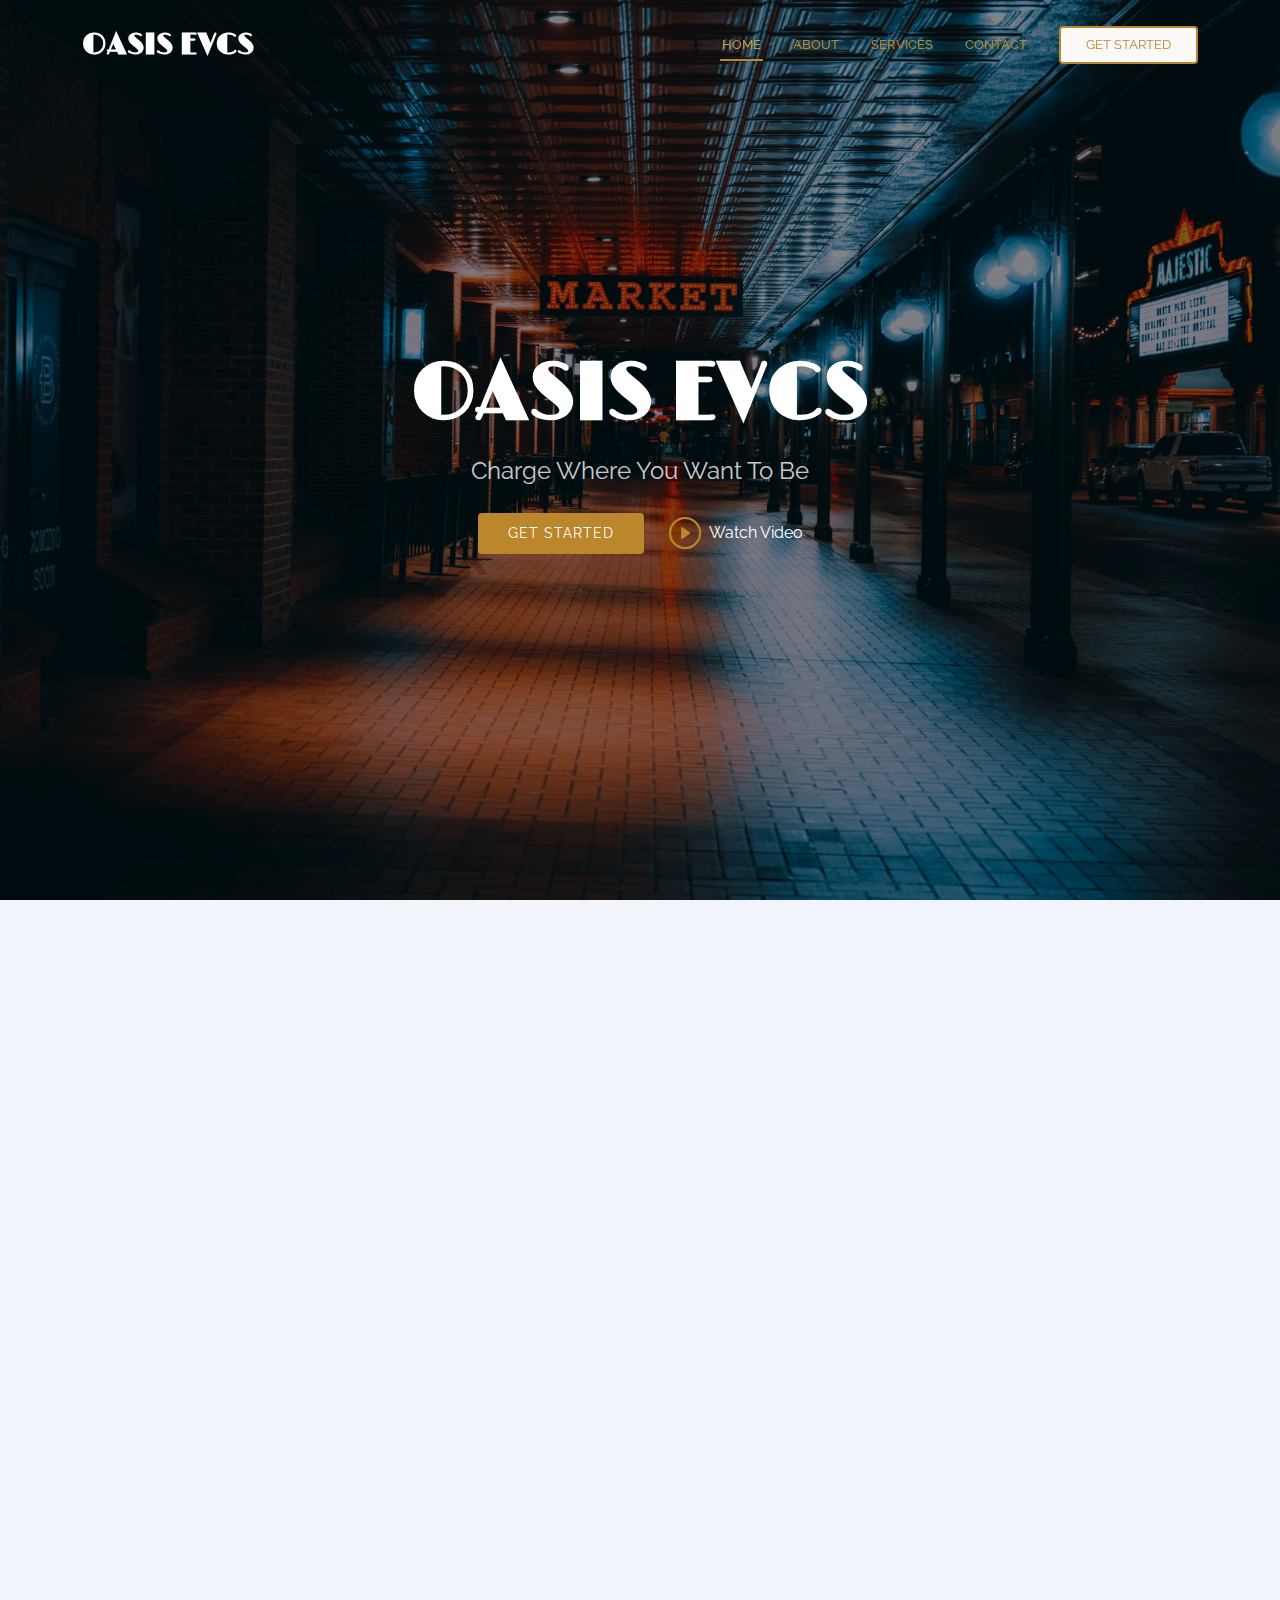
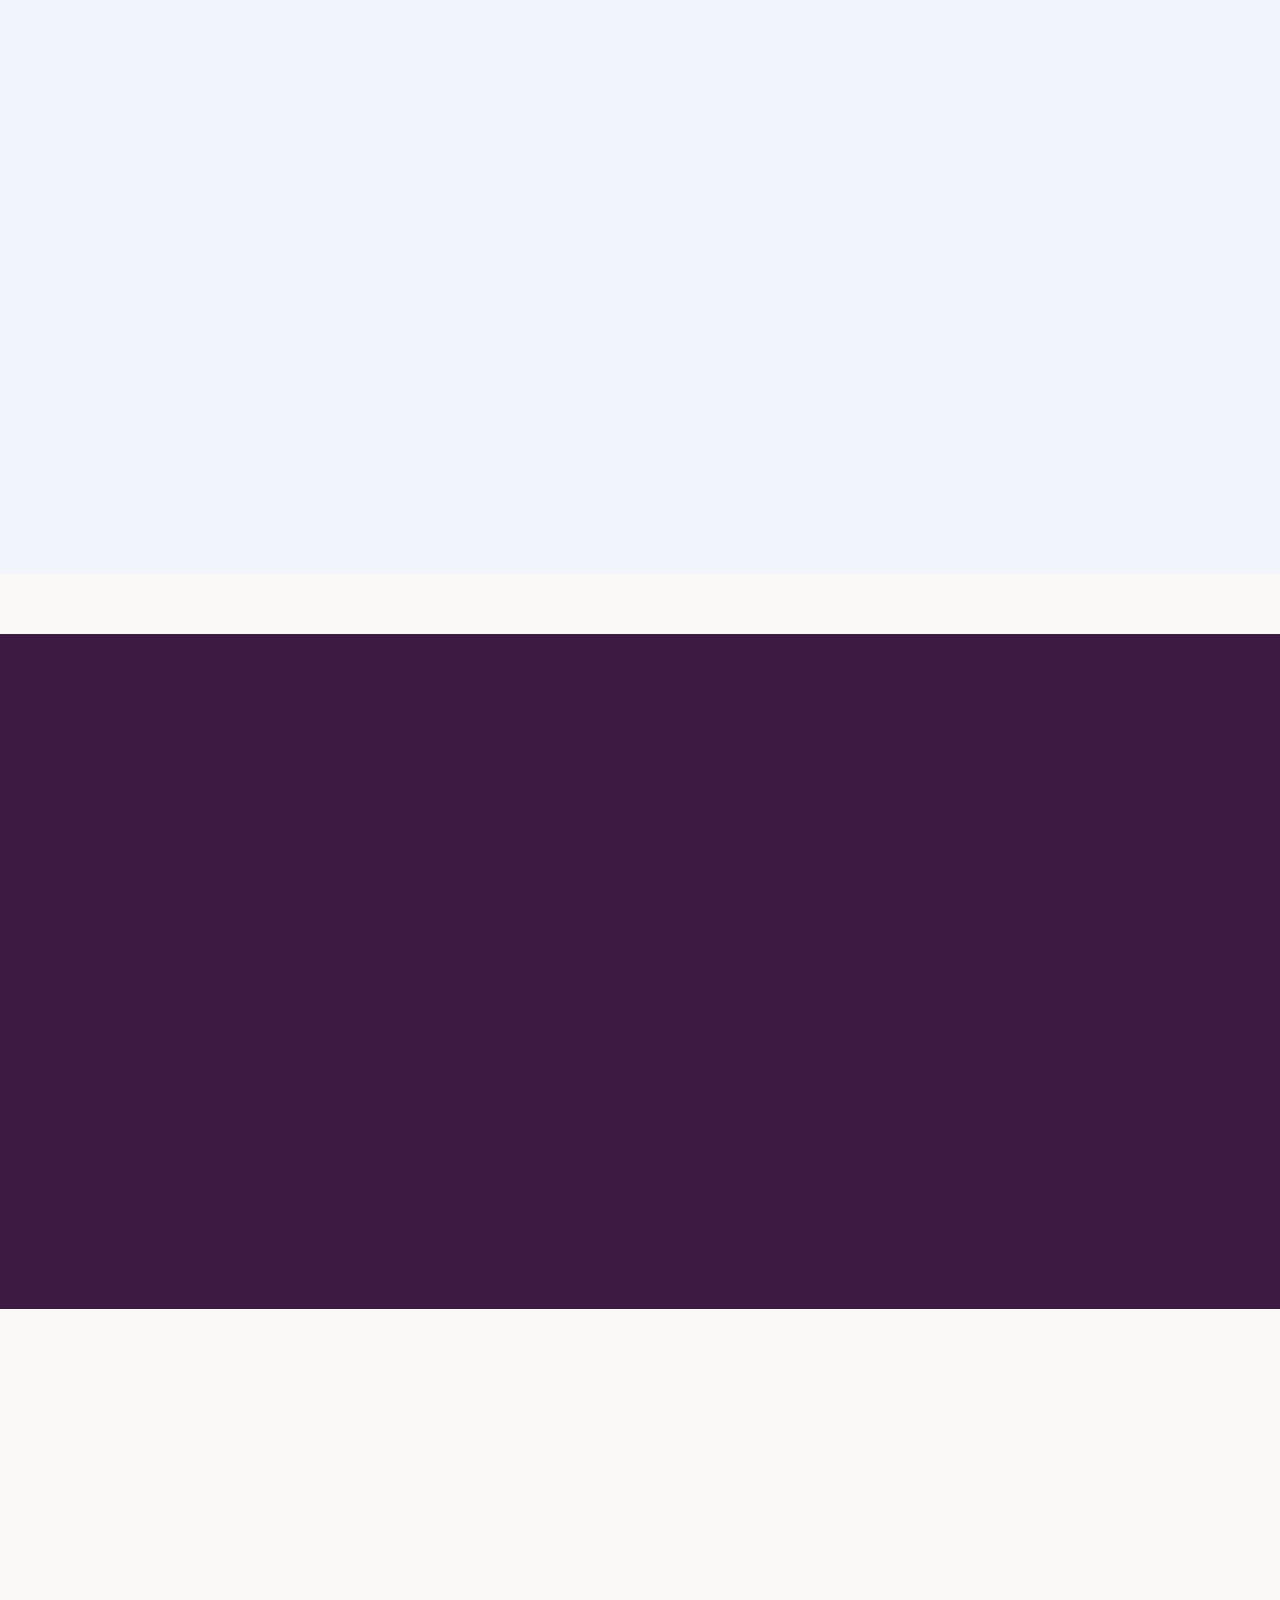
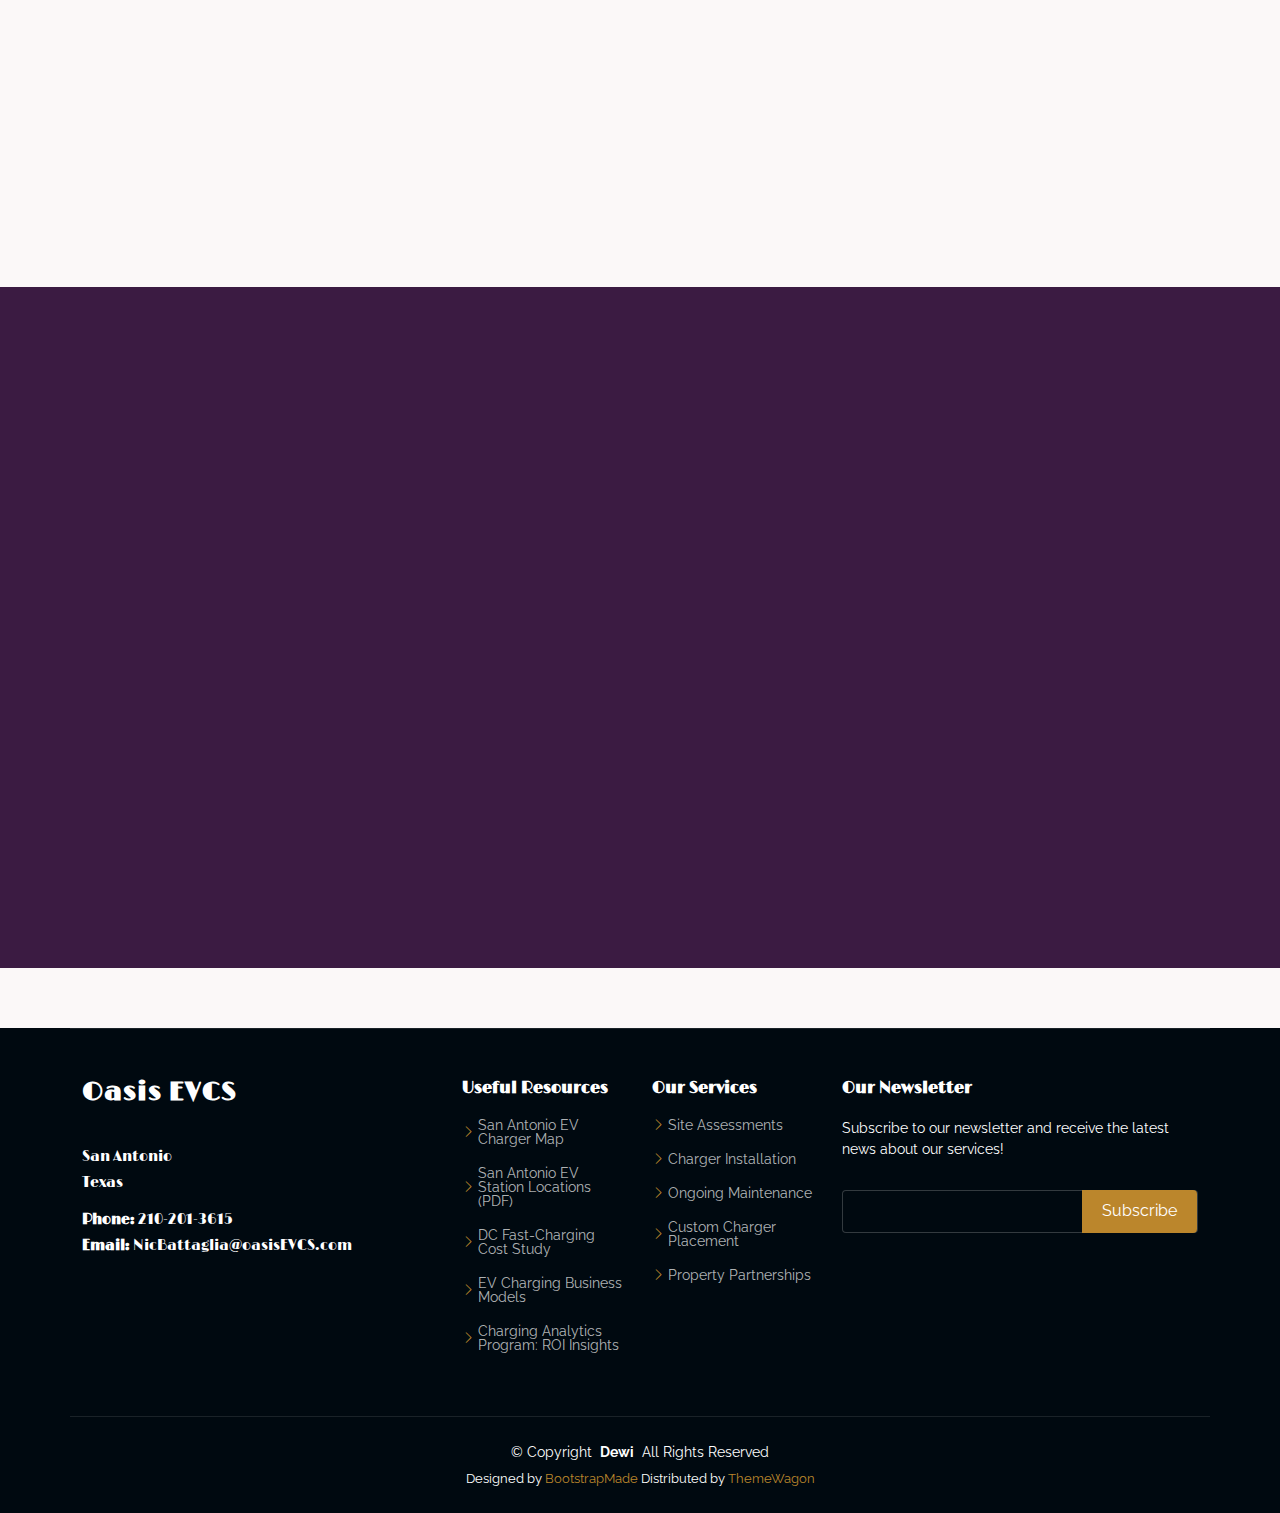
<file: index.html>
<!DOCTYPE html>
<html lang="en">

<head>
  <meta charset="utf-8">
  <meta content="width=device-width, initial-scale=1.0" name="viewport">
  <title>OASIS EVCS</title>
  <meta name="description" content="">
  <meta name="keywords" content="">

  <!-- Favicons -->
  <link href="assets/img/favicon.png" rel="icon">
  <link href="assets/img/apple-touch-icon.png" rel="apple-touch-icon">

  <!-- Fonts -->
  <link href="https://fonts.googleapis.com" rel="preconnect">
  <link href="https://fonts.gstatic.com" rel="preconnect" crossorigin>
  <link href="https://fonts.googleapis.com/css2?family=Roboto:ital,wght@0,100;0,300;0,400;0,500;0,700;0,900;1,100;1,300;1,400;1,500;1,700;1,900&family=Raleway:ital,wght@0,100;0,200;0,300;0,400;0,500;0,600;0,700;0,800;0,900;1,100;1,200;1,300;1,400;1,500;1,600;1,700;1,800;1,900&family=Inter:wght@100;200;300;400;500;600;700;800;900&display=swap" rel="stylesheet">
  <link href="https://fonts.googleapis.com/css2?family=Limelight&family=Raleway:wght@400&display=swap" rel="stylesheet">

  <!-- Vendor CSS Files -->
  <link href="assets/vendor/bootstrap/css/bootstrap.min.css" rel="stylesheet">
  <link href="assets/vendor/bootstrap-icons/bootstrap-icons.css" rel="stylesheet">
  <link href="assets/vendor/aos/aos.css" rel="stylesheet">
  <link href="assets/vendor/glightbox/css/glightbox.min.css" rel="stylesheet">
  <link href="assets/vendor/swiper/swiper-bundle.min.css" rel="stylesheet">

  <!-- Main CSS File -->
  <link href="assets/css/main.css" rel="stylesheet">

</head>

   <!-- Google tag (gtag.js) -->
<script async src="https://www.googletagmanager.com/gtag/js?id=G-DF1PG8NLYX"></script>
<script>
  window.dataLayer = window.dataLayer || [];
  function gtag(){dataLayer.push(arguments);}
  gtag('js', new Date());

  gtag('config', 'G-DF1PG8NLYX');
</script>

<body class="index-page">

  <header id="header" class="header d-flex align-items-center fixed-top">
    <div class="container-fluid container-xl position-relative d-flex align-items-center">

      <a href="index.html" class="logo d-flex align-items-center me-auto">
        <!-- Uncomment the line below if you also wish to use an image logo -->
        <!-- <img src="assets/img/logo.png" alt=""> -->
        <h1 class="sitename">OASIS EVCS</h1>
      </a>

      <nav id="navmenu" class="navmenu">
        <ul>
          <li><a href="#hero" class="active">Home</a></li>
          <li><a href="#about">About</a></li>
          <li><a href="#services">Services</a></li>
          <li><a href="#contact">Contact</a></li>
        </ul>
        <i class="mobile-nav-toggle d-xl-none bi bi-list"></i>
      </nav>

      <a class="cta-btn" href="index.html#about" style="background-color: #FBF8F8; color: #BB862C; border-color: #BB862C;">Get Started</a>

    </div>
  </header>

  <main class="main">

    <!-- Hero Section -->
    <section id="hero" class="hero section dark-background">

      <img src="assets/img/hero-bg.png" alt="" data-aos="fade-in">

      <div class="container d-flex flex-column align-items-center">
        <h2 class="hero-title" data-aos="fade-up" data-aos-delay="100">OASIS EVCS</h2>
        <p data-aos="fade-up" data-aos-delay="200">Charge Where You Want To Be</p>
        <div class="d-flex mt-4" data-aos="fade-up" data-aos-delay="300">
          <a href="#about" class="btn-get-started">Get Started</a>
          <a href="https://www.youtube.com/watch?v=p2aV1xhCUwo" class="glightbox btn-watch-video d-flex align-items-center"><i class="bi bi-play-circle"></i><span>Watch Video</span></a>
        </div>
      </div>

    </section><!-- /Hero Section -->

   <!-- About Section -->
    <section id="about" class="about section light-background">
      <div class="container">
        <div class="row gy-4">

          <!-- Left Column: Narrative -->
          <div class="col-lg-6" data-aos="fade-up" data-aos-delay="100">
            <h3>The San Antonio Opportunity</h3>
            <img src="assets/img/Opportunity.gif" class="img-fluid rounded-4 mb-4" alt="San Antonio EV Market">
            <p>San Antonio is at a turning point in EV infrastructure. The city faces a major gap between demand and charger availability—creating a unique opportunity for early adopters to lead the next wave of energy access.</p>
            <p>Businesses that offer EV charging now can position themselves ahead of surging adoption, gain high-income, high-dwell customers, and strengthen their sustainability image while unlocking new revenue potential.</p>
          </div>

          <!-- Right Column: Bullets + Video -->
          <div class="col-lg-6" style="margin-top: 80px;" data-aos="fade-up" data-aos-delay="250">
            <div class="content ps-0 ps-lg-5">
              <p class="fst-italic">"EV charging isn’t just about energy—it’s about opportunity. And San Antonio is wide open."</p>
              <ul>
                <li><i class="bi bi-check-circle-fill"></i> <span>Demand for EV charging is outpacing public infrastructure.</span></li>
                <li><i class="bi bi-check-circle-fill"></i> <span>High-income customers actively seek out businesses that offer EV amenities.</span></li>
                <li><i class="bi bi-check-circle-fill"></i> <span>Charging increases dwell time, foot traffic, and in-store spend.</span></li>
              </ul>
              <p>Now is the time to establish a presence in the EV space before the market becomes saturated and infrastructure catches up to demand.</p>

              <div class="position-relative mt-4">
                <img src="assets/img/about-2.jpg" class="img-fluid rounded-4" alt="Oasis EV community">
                <a href="https://www.youtube.com/watch?v=p2aV1xhCUwo" class="glightbox pulsating-play-btn" aria-label="Play Opportunity Video"></a>
              </div>
            </div>
          </div>
        </div>
      </div>
    </section><!-- /About Section -->

    <!-- Stats Section -->
    <section id="stats" class="stats section light-background">

      <div class="container" data-aos="fade-up" data-aos-delay="100">

        <div class="row gy-4">

          <div class="col-lg-3 col-md-6">
            <div class="stats-item d-flex align-items-center w-100 h-100">
              <i class="bi bi-car-front-fill color-blue flex-shrink-0"></i>
              <div>
                <span data-purecounter-start="0" data-purecounter-end="362000" data-purecounter-duration="1" data-purecounter-separator="true" class="purecounter"></span>
                <p>EVs registered in Texas (3rd largest in U.S.)</p>
              </div>
            </div>
          </div><!-- End Stats Item -->

          <div class="col-lg-3 col-md-6">
            <div class="stats-item d-flex align-items-center w-100 h-100">
              <i class="bi bi-exclamation-circle-fill" style="color: #BB862C;" class="flex-shrink-0"></i>
              <div>
                <span style="font-size: 48px; font-weight: 700; color: #3B1B42; display: inline-flex; align-items: baseline;">
                  <span data-purecounter-start="0" data-purecounter-end="6" data-purecounter-duration="1" class="purecounter" style="margin-right: 2px;"></span>
                  <span style="font-size: 22px;">th</span>
                </span>
                <p>Poorest EV infrastructure among the top 50 U.S. cities</p>
              </div>
            </div>
          </div><!-- End Stats Item -->

          <div class="col-lg-3 col-md-6">
            <div class="stats-item d-flex align-items-center w-100 h-100">
              <i class="bi bi-people color-pink flex-shrink-0"></i>
              <div>
                <span style="font-size: 48px; font-weight: 700; color: #3B1B42; display: inline-flex; align-items: baseline;">
                  <span data-purecounter-start="0" data-purecounter-end="75" data-purecounter-duration="1" class="purecounter" style="margin-right: 1px;"></span>
                  <span style="font-size: 22px;">.5%</span>
                </span>
                <p>Of EV buyers earn $100,000+ annually</p>
              </div>
            </div>
          </div><!-- End Stats Item -->

          <div class="col-lg-3 col-md-6">
            <div class="stats-item d-flex align-items-center w-100 h-100">
              <i class="bi bi-clock-fill" style="color: #BB862C;" class="flex-shrink-0"></i>
              <div>
                <span style="font-size: 48px; font-weight: 700; color: #3B1B42; display: inline-flex; align-items: baseline;">
                  <span data-purecounter-start="0" data-purecounter-end="20" data-purecounter-duration="1" class="purecounter" style="margin-right: 2px;"></span>
                  <span style="font-size: 22px;">%</span>
                </span>
                <p>Increase in customer dwell time with charging</p>
              </div>
            </div>
          </div><!-- End Stats Item -->
        </div>
      </div>
    </section><!-- /Stats Section -->

    <!-- Services Section -->
    <section id="services" class="services section"><section id="services" class="services section" style="background-color: #3B1B42;">

    <!-- Section Title -->
    <div class="container section-title" data-aos="fade-up">
      <h2 style="color: #BB862C;">Services</h2>
      <p style="color: #BB862C;">Our Process<br></p>
    </div><!-- End Section Title -->
      <div class="container" data-aos="fade-up" data-aos-delay="100">

        <div class="row gy-5">

          <div class="col-xl-4 col-md-6" data-aos="zoom-in" data-aos-delay="200">
            <div class="service-item">
              <div class="img">
                <img src="assets/img/services-1.jpg" class="img-fluid" alt="">
              </div>
              <div class="details position-relative">
                <div class="icon">
                  <i class="bi bi-file-earmark-text-fill"></i>
                </div>
                  <h3>Site Assessment</h3>
                </a>
                <p>Free evaluation of your property to identify the best locations for EV charger placement, ensuring maximum accessibility, visibility, and electrical efficiency.</p>
              </div>
            </div>
          </div><!-- End Service Item -->

          <div class="col-xl-4 col-md-6" data-aos="zoom-in" data-aos-delay="300">
            <div class="service-item">
              <div class="img">
                <img src="assets/img/services-2.jpg" class="img-fluid" alt="">
              </div>
              <div class="details position-relative">
                <div class="icon">
                  <i class="bi bi-lightning-charge-fill"></i>
                </div>
                  <h3>Installation</h3>
                </a>
                <p>We coordinate every aspect of your EV charger installation using licensed, experienced electrical contractors. We handle the entire process—so you don’t have to.</p>
              </div>
            </div>
          </div><!-- End Service Item -->

          <div class="col-xl-4 col-md-6" data-aos="zoom-in" data-aos-delay="400">
            <div class="service-item">
              <div class="img">
                <img src="assets/img/services-3.jpg" class="img-fluid" alt="">
              </div>
              <div class="details position-relative">
                <div class="icon">
                  <i class="bi bi-gear-fill"></i>
                </div>
                  <h3>Ongoing Support</h3>
                </a>
                <p>24/7 monitoring, proactive maintenance, and responsive customer support to keep your EV chargers running smoothly and your customers satisfied—day or night.</p>
              </div>
            </div>
          </div><!-- End Service Item -->

        </div>

      </div>

    </section><!-- /Services Section -->

<!-- Clients Section -->
 <!--
<section id="clients" class="clients section light-background">
  <div class="container" data-aos="fade-up">
    <div class="row gy-4">

      <div class="col-xl-2 col-md-3 col-6 client-logo">
        <img src="assets/img/clients/client-1.png" class="img-fluid" alt="">
      </div>

      <div class="col-xl-2 col-md-3 col-6 client-logo">
        <img src="assets/img/clients/client-2.png" class="img-fluid" alt="">
      </div>

      <div class="col-xl-2 col-md-3 col-6 client-logo">
        <img src="assets/img/clients/client-3.png" class="img-fluid" alt="">
      </div>

      <div class="col-xl-2 col-md-3 col-6 client-logo">
        <img src="assets/img/clients/client-4.png" class="img-fluid" alt="">
      </div>

      <div class="col-xl-2 col-md-3 col-6 client-logo">
        <img src="assets/img/clients/client-5.png" class="img-fluid" alt="">
      </div>

      <div class="col-xl-2 col-md-3 col-6 client-logo">
        <img src="assets/img/clients/client-6.png" class="img-fluid" alt="">
      </div>

    </div>
  </div>
</section>
-->
<!-- /Clients Section -->

<!-- Features Section -->
<section id="features" class="features section">
  <div class="container">

    <ul class="nav nav-tabs row d-flex" data-aos="fade-up" data-aos-delay="100">
      <li class="nav-item col-3">
        <a class="nav-link active show" data-bs-toggle="tab" data-bs-target="#features-tab-1">
          <i class="bi bi-shield-lock-fill"></i>
          <h4 class="d-none d-lg-block">Safety for Women</h4>
        </a>
      </li>
      <li class="nav-item col-3">
        <a class="nav-link" data-bs-toggle="tab" data-bs-target="#features-tab-2">
          <i class="bi bi-phone"></i>
          <h4 class="d-none d-lg-block">Seamless User Experience</h4>
        </a>
      </li>
      <li class="nav-item col-3">
        <a class="nav-link" data-bs-toggle="tab" data-bs-target="#features-tab-3">
          <i class="bi bi-map"></i>
          <h4 class="d-none d-lg-block">Desirable Locations</h4>
        </a>
      </li>
      <li class="nav-item col-3">
        <a class="nav-link" data-bs-toggle="tab" data-bs-target="#features-tab-4">
          <i class="bi bi-check2-all"></i>
          <h4 class="d-none d-lg-block">Business Benefits</h4>
        </a>
      </li>
    </ul>

    <div class="tab-content" data-aos="fade-up" data-aos-delay="200">

      <!-- Tab 1: Safety -->
      <div class="tab-pane fade active show" id="features-tab-1">
        <div class="row">
          <div class="col-lg-6 order-2 order-lg-1 mt-3 mt-lg-0">
            <h3>Prioritizing Safety at EV Stations</h3>
            <p class="fst-italic">43% of women report feeling unsafe at EV chargers. We design with safety in mind.</p>
            <ul>
              <li><i class="bi bi-check2-all"></i> Bright, well-lit charging zones with open sightlines</li>
              <li><i class="bi bi-check2-all"></i> 24/7 camera monitoring and visible security signage</li>
              <li><i class="bi bi-check2-all"></i> Charger placement near storefronts and main entrances</li>
            </ul>
            <p>Our design principles focus on visibility, access, and peace of mind for women and all drivers.</p>
          </div>
          <div class="col-lg-6 order-1 order-lg-2 text-center">
            <img src="assets/img/working-1.jpg" alt="Safety for women" class="img-fluid">
          </div>
        </div>
      </div>

      <!-- Tab 2: UX -->
      <div class="tab-pane fade" id="features-tab-2">
        <div class="row">
          <div class="col-lg-6 order-2 order-lg-1 mt-3 mt-lg-0">
            <h3>Streamlined Charging Experience</h3>
            <p class="fst-italic">Confusing apps and unreliable interfaces create frustration. We fix that.</p>
            <ul>
              <li><i class="bi bi-check2-all"></i> Unified charging app with live status and payments if the user wants to use it.</li>
              <li><i class="bi bi-check2-all"></i> Tap-and-go RFID cards and easy mobile pay for everyone else!</li>
              <li><i class="bi bi-check2-all"></i> Intuitive directions with a standardized charging flow</li>
            </ul>
            <p>Charging should be intuitive. We remove friction and make the experience user-first.</p>
          </div>
          <div class="col-lg-6 order-1 order-lg-2 text-center">
            <img src="assets/img/working-2.jpg" alt="User experience" class="img-fluid">
          </div>
        </div>
      </div>

      <!-- Tab 3: Desireable Locations -->
      <div class="tab-pane fade" id="features-tab-3">
        <div class="row">
          <div class="col-lg-6 order-2 order-lg-1 mt-3 mt-lg-0">
            <h3>Chargers in the Middle of Nowhere?</h3>
            <p class="fst-italic">Too many chargers are placed where there’s nothing to do.</p>
            <ul>
              <li><i class="bi bi-check2-all"></i> We install where people already go—cafes, gyms, shops</li>
              <li><i class="bi bi-check2-all"></i> Charger sites designed to enhance visit value</li>
              <li><i class="bi bi-check2-all"></i> Boost customer dwell time and business traffic</li>
            </ul>
            <p>We don’t just install chargers—we activate high-traffic zones and support the local economy.</p>
          </div>
          <div class="col-lg-6 order-1 order-lg-2 text-center">
            <img src="assets/img/working-3.jpg" alt="Poor site infrastructure" class="img-fluid">
          </div>
        </div>
      </div>

        <!-- Tab 4: Business Benefits -->
        <div class="tab-pane fade" id="features-tab-4">
          <div class="row">
            <div class="col-lg-6 order-2 order-lg-1 mt-3 mt-lg-0">
              <h3>Unlock More Than Just Power</h3>
              <p class="fst-italic">EV chargers aren’t just infrastructure—they’re opportunity magnets.</p>
              <ul>
                <li><i class="bi bi-check2-all"></i> Attract high-value customers who stay longer and spend more</li>
                <li><i class="bi bi-check2-all"></i> Boost your property's visibility and modern image</li>
                <li><i class="bi bi-check2-all"></i> Improve tenant satisfaction and lease value</li>
                <li><i class="bi bi-check2-all"></i> Gain access to green building certifications and incentives</li>
              </ul>
              <p>Installing EV chargers can increase foot traffic, enhance property appeal, and future-proof your business for the electric era.</p>
            </div>
            <div class="col-lg-6 order-1 order-lg-2 text-center">
              <img src="assets/img/working-4.jpg" alt="EV charger business benefits" class="img-fluid">
            </div>
          </div>
        </div>

    </div>
  </div>
</section>

    <!-- Contact Section -->
<section id="contact" class="contact section" style="background-color: #3B1B42; color: white; padding: 60px 0;">

      <!-- Section Title -->
      <div class="container section-title" data-aos="fade-up">
        <h2 style="color: #BB862C;">Contact us</h2>
        <p style="color: #BB862C;">We're Local!</p>
      </div><!-- End Section Title -->

      <div class="container" data-aos="fade-up" data-aos-delay="100">

        <div class="row gy-4">
          <div class="col-lg-6 ">
            <div class="row gy-4">

              <div class="col-lg-12">
                <div class="info-item d-flex flex-column justify-content-center align-items-center" data-aos="fade-up" data-aos-delay="200">
                  <i class="bi bi-geo-alt"></i>
                  <h3>Location</h3>
                  <p style="color: #BB862C;">San Antonio TX</p>
                </div>
              </div><!-- End Info Item -->

              <div class="col-md-6">
                <div class="info-item d-flex flex-column justify-content-center align-items-center" data-aos="fade-up" data-aos-delay="300">
                  <i class="bi bi-telephone"></i>
                  <h3>Call Us</h3>
                  <p style="color: #BB862C;">210-201-3615</p>
                </div>
              </div><!-- End Info Item -->

              <div class="col-md-6">
                <div class="info-item d-flex flex-column justify-content-center align-items-center" data-aos="fade-up" data-aos-delay="400">
                  <i class="bi bi-envelope"></i>
                  <h3>Email Us</h3>
                  <p style="color: #BB862C;">NicBattaglia@OasisEVCS.com</p>
                </div>
              </div><!-- End Info Item -->

            </div>
          </div>
        
        <div class="col-lg-6">
          <form action="https://formspree.io/f/mdkznlwo" method="POST" class="php-email-form" data-aos="fade-up" data-aos-delay="500">
            <div class="row gy-4">

              <div class="col-md-6">
                <input type="text" name="name" class="form-control" placeholder="Full Name *" required>
              </div>

              <div class="col-md-6">
                <input type="email" name="email" class="form-control" placeholder="Email Address *" required>
              </div>

              <div class="col-md-12">
                <input type="text" name="company" class="form-control" placeholder="Company / Property Name *" required>
              </div>

              <div class="col-md-12">
                <select name="propertyType" class="form-control" required>
                  <option value="">Select Property Type *</option>
                  <option value="shopping-center">Shopping Center</option>
                  <option value="office-building">Office Building</option>
                  <option value="hotel-restaurant">Hotel/Restaurant</option>
                  <option value="healthcare">Healthcare Facility</option>
                  <option value="mixed-use">Mixed-Use Development</option>
                  <option value="other">Other</option>
                </select>
              </div>

              <div class="col-md-12">
                <textarea name="message" class="form-control" rows="4" placeholder="Tell us about your property, number of parking spaces, or any specific requirements..."></textarea>
              </div>

              <div class="col-md-12 text-center">
                <div class="loading">Loading</div>
                <div class="error-message"></div>
                <div class="sent-message">Your message has been sent. Thank you!</div>

                <button type="submit" class="btn btn--primary btn--full-width">Schedule Free Assessment</button>
              </div>

            </div>
          </form>
        </div>

  </main>

  <footer id="footer" class="footer dark-background">

    <div class="container footer-top">
      <div class="row gy-4">
        <div class="col-lg-4 col-md-6 footer-about">
          <a href="index.html" class="logo d-flex align-items-center">
            <span class="sitename">Oasis EVCS</span>
          </a>
          <div class="footer-contact pt-3">
            <p>San Antonio</p>
            <p>Texas</p>
            <p class="mt-3"><strong>Phone:</strong> <span>210-201-3615</span></p>
            <p><strong>Email:</strong> <span>NicBattaglia@oasisEVCS.com</span></p>
          </div>
        </div>

        <div class="col-lg-2 col-md-3 footer-links">
          <h4>Useful Resources</h4>
          <ul>
            <li><i class="bi bi-chevron-right"></i> <a href="https://chargefinder.com/us/san-antonio/charging-station/6x7k9m" target="_blank">San Antonio EV Charger Map</a></li>
            <li><i class="bi bi-chevron-right"></i> <a href="https://www.sanantonio.gov/Portals/0/Files/Sustainability/Transportation/NewEVchargingLocations.pdf" target="_blank">San Antonio EV Station Locations (PDF)</a></li>
            <li><i class="bi bi-chevron-right"></i> <a href="https://betterenergy.org/wp-content/uploads/2019/08/GPI_DCFC-Analysis.pdf" target="_blank">DC Fast‑Charging Cost Study</a></li>
            <li><i class="bi bi-chevron-right"></i> <a href="https://atlaspolicy.com/wp-content/uploads/2020/04/Public-EV-Charging-Business-Models-for-Retail-Site-Hosts.pdf" target="_blank">EV Charging Business Models</a></li>
            <li><i class="bi bi-chevron-right"></i> <a href="https://www.transportationenergy.org/resources/press-releases/charging-analytics-program-accelerate-roi-installing-operating-ev-charging-stations-us-canada/" target="_blank">Charging Analytics Program: ROI Insights</a></li>
          </ul>
        </div>

        <div class="col-lg-2 col-md-3 footer-links">
          <h4>Our Services</h4>
          <ul>
            <li><i class="bi bi-chevron-right"></i> <a href="#services">Site Assessments</a></li>
            <li><i class="bi bi-chevron-right"></i> <a href="#services">Charger Installation</a></li>
            <li><i class="bi bi-chevron-right"></i> <a href="#services">Ongoing Maintenance</a></li>
            <li><i class="bi bi-chevron-right"></i> <a href="#features">Custom Charger Placement</a></li>
            <li><i class="bi bi-chevron-right"></i> <a href="#contact">Property Partnerships</a></li>
          </ul>
        </div>

        <div class="col-lg-4 col-md-12 footer-newsletter">
          <h4>Our Newsletter</h4>
          <p>Subscribe to our newsletter and receive the latest news about our services!</p>
          <form action="forms/newsletter.php" method="post" class="php-email-form">
            <div class="newsletter-form"><input type="email" name="email"><input type="submit" value="Subscribe"></div>
            <div class="loading">Loading</div>
            <div class="error-message"></div>
            <div class="sent-message">Your subscription request has been sent. Thank you!</div>
          </form>
        </div>

      </div>
    </div>

    <div class="container copyright text-center mt-4">
      <p>© <span>Copyright</span> <strong class="px-1 sitename">Dewi</strong> <span>All Rights Reserved</span></p>
      <div class="credits">
        <!-- All the links in the footer should remain intact. -->
        <!-- You can delete the links only if you've purchased the pro version. -->
        <!-- Licensing information: https://bootstrapmade.com/license/ -->
        <!-- Purchase the pro version with working PHP/AJAX contact form: [buy-url] -->
        Designed by <a href="https://bootstrapmade.com/">BootstrapMade</a> Distributed by <a href=“https://themewagon.com>ThemeWagon
      </div>
    </div>

  </footer>

  <!-- Scroll Top -->
  <a href="#" id="scroll-top" class="scroll-top d-flex align-items-center justify-content-center"><i class="bi bi-arrow-up-short"></i></a>

  <!-- Preloader -->
  <div id="preloader"></div>

  <!-- Vendor JS Files -->
  <script src="assets/vendor/bootstrap/js/bootstrap.bundle.min.js"></script>
  <script src="assets/vendor/php-email-form/validate.js"></script>
  <script src="assets/vendor/aos/aos.js"></script>
  <script src="assets/vendor/glightbox/js/glightbox.min.js"></script>
  <script src="assets/vendor/purecounter/purecounter_vanilla.js"></script>
  <script src="assets/vendor/swiper/swiper-bundle.min.js"></script>
  <script src="assets/vendor/imagesloaded/imagesloaded.pkgd.min.js"></script>
  <script src="assets/vendor/isotope-layout/isotope.pkgd.min.js"></script>

  <!-- Main JS File -->
  <script src="assets/js/main.js"></script>
    <script>
  const form = document.querySelector('.php-email-form');

  form.addEventListener('submit', async function(e) {
    e.preventDefault();

    const data = new FormData(form);
    const action = form.getAttribute("action");

    const response = await fetch(action, {
      method: "POST",
      body: data,
      headers: {
        'Accept': 'application/json'
      }
    });

    if (response.ok) {
      form.innerHTML = `
        <div class="text-center sent-message">
          Thank you! Your message has been sent.
        </div>`;
    } else {
      form.innerHTML = `
        <div class="text-center error-message">
          Something went wrong. Please try again.
        </div>`;
    }
  });
</script>
</body>

</html>
</file>
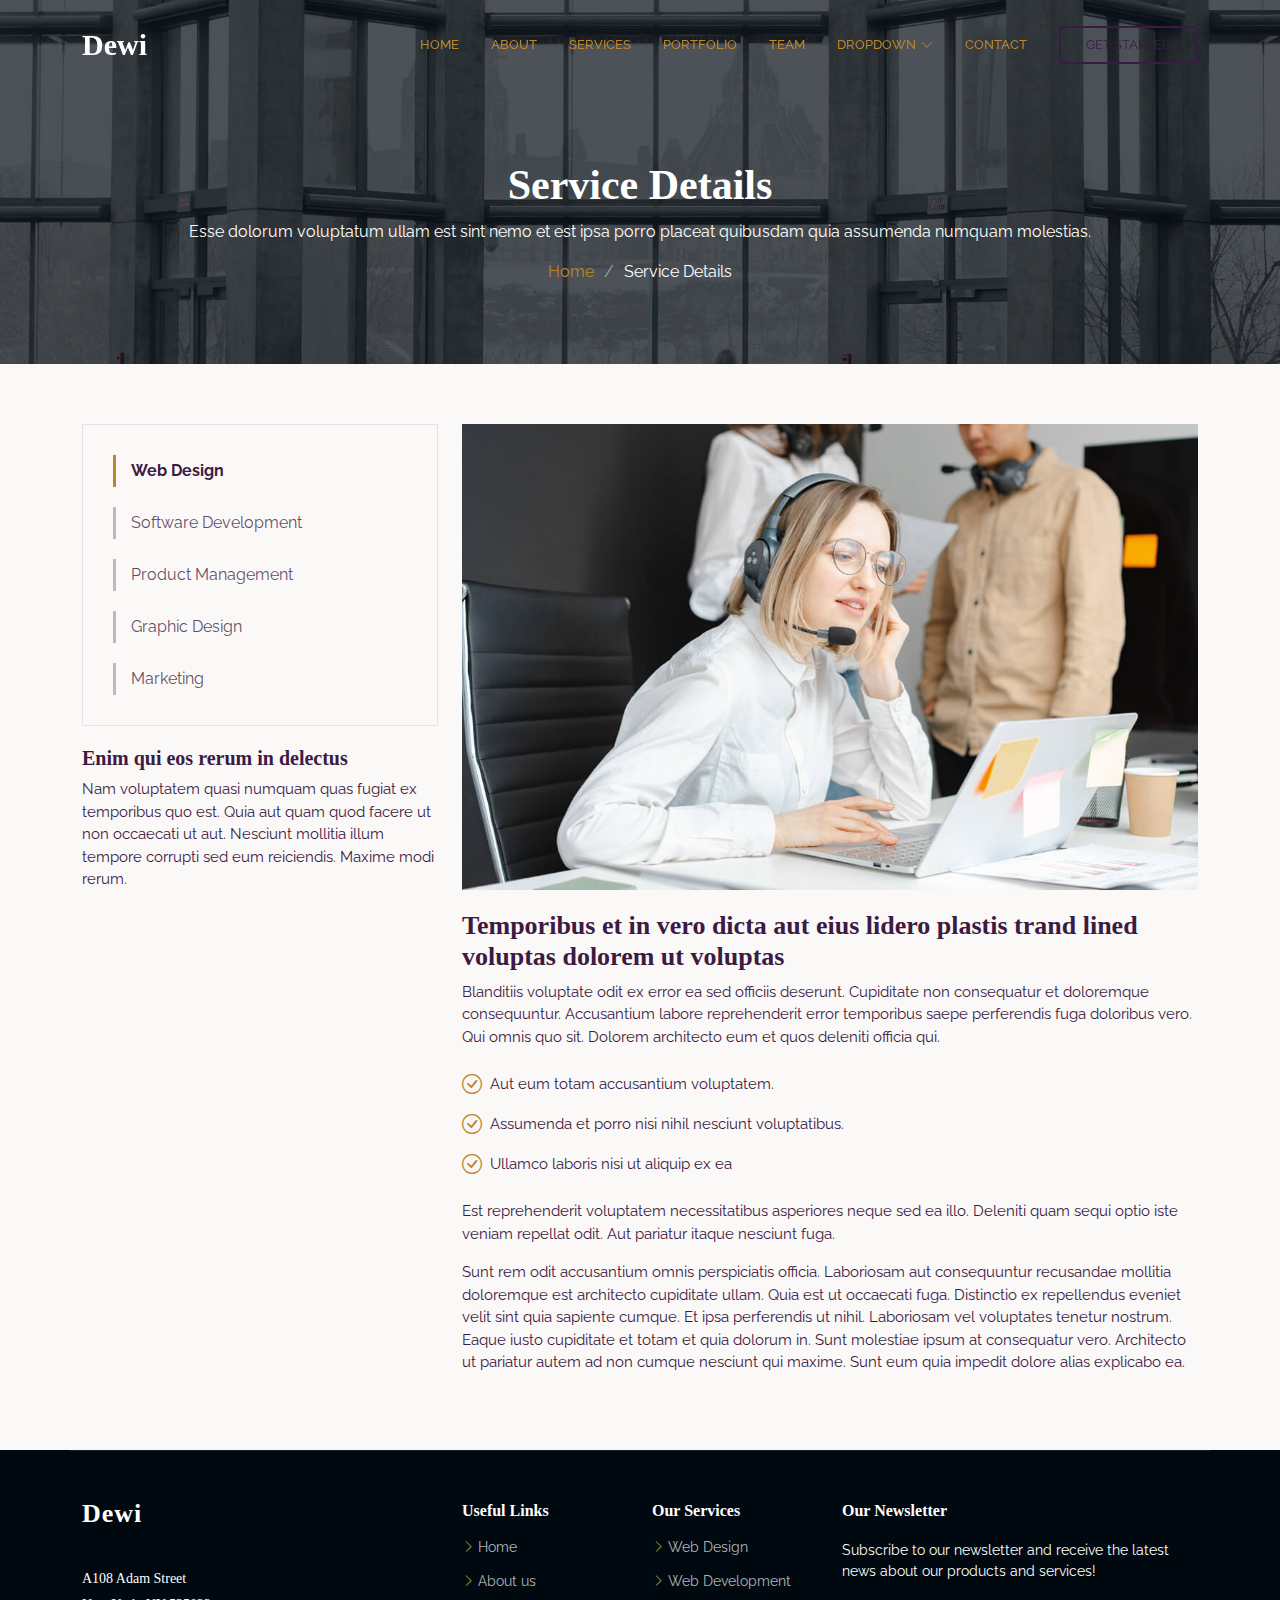
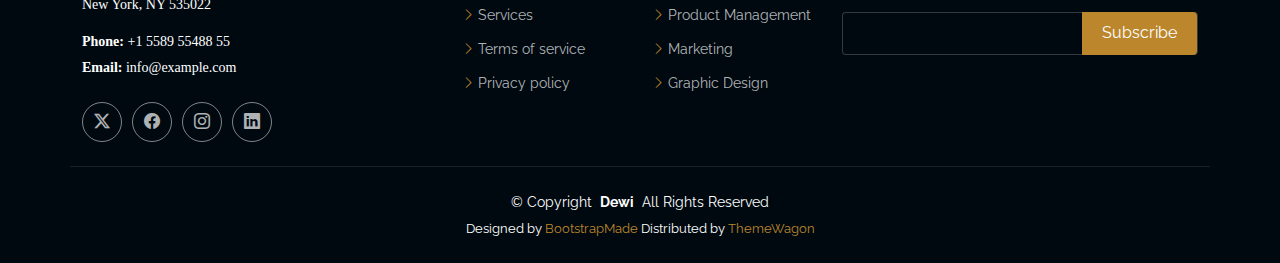
<file: service-details.html>
<!DOCTYPE html>

<html lang="en">
<head>
<meta charset="utf-8"/>
<meta content="width=device-width, initial-scale=1.0" name="viewport"/>
<title>Service Details - Dewi Bootstrap Template</title>
<meta content="" name="description"/>
<meta content="" name="keywords"/>
<!-- Favicons -->
<link href="assets/img/favicon.png" rel="icon"/>
<link href="assets/img/apple-touch-icon.png" rel="apple-touch-icon"/>
<!-- Fonts -->
<link href="https://fonts.googleapis.com" rel="preconnect"/>
<link crossorigin="" href="https://fonts.gstatic.com" rel="preconnect"/>
<link href="https://fonts.googleapis.com/css2?family=Roboto:ital,wght@0,100;0,300;0,400;0,500;0,700;0,900;1,100;1,300;1,400;1,500;1,700;1,900&amp;family=Raleway:ital,wght@0,100;0,200;0,300;0,400;0,500;0,600;0,700;0,800;0,900;1,100;1,200;1,300;1,400;1,500;1,600;1,700;1,800;1,900&amp;family=Inter:wght@100;200;300;400;500;600;700;800;900&amp;display=swap" rel="stylesheet"/>
<!-- Vendor CSS Files -->
<link href="assets/vendor/bootstrap/css/bootstrap.min.css" rel="stylesheet"/>
<link href="assets/vendor/bootstrap-icons/bootstrap-icons.css" rel="stylesheet"/>
<link href="assets/vendor/aos/aos.css" rel="stylesheet"/>
<link href="assets/vendor/glightbox/css/glightbox.min.css" rel="stylesheet"/>
<link href="assets/vendor/swiper/swiper-bundle.min.css" rel="stylesheet"/>
<!-- Main CSS File -->
<link href="assets/css/main.css" rel="stylesheet"/>
<!-- =======================================================
  * Template Name: Dewi
  * Template URL: https://bootstrapmade.com/dewi-free-multi-purpose-html-template/
  * Updated: Aug 07 2024 with Bootstrap v5.3.3
  * Author: BootstrapMade.com
  * License: https://bootstrapmade.com/license/
  ======================================================== -->
</head>
<body class="service-details-page">
<header class="header d-flex align-items-center fixed-top" id="header">
<div class="container-fluid container-xl position-relative d-flex align-items-center">
<a class="logo d-flex align-items-center me-auto" href="index.html">
<!-- Uncomment the line below if you also wish to use an image logo -->
<!-- <img src="assets/img/logo.png" alt=""> -->
<h1 class="sitename">Dewi</h1>
</a>
<nav class="navmenu" id="navmenu">
<ul>
<li><a href="#hero">Home</a></li>
<li><a href="#about">About</a></li>
<li><a href="#services">Services</a></li>
<li><a href="#portfolio">Portfolio</a></li>
<li><a href="#team">Team</a></li>
<li class="dropdown"><a href="#"><span>Dropdown</span> <i class="bi bi-chevron-down toggle-dropdown"></i></a>
<ul>
<li><a href="#">Dropdown 1</a></li>
<li class="dropdown"><a href="#"><span>Deep Dropdown</span> <i class="bi bi-chevron-down toggle-dropdown"></i></a>
<ul>
<li><a href="#">Deep Dropdown 1</a></li>
<li><a href="#">Deep Dropdown 2</a></li>
<li><a href="#">Deep Dropdown 3</a></li>
<li><a href="#">Deep Dropdown 4</a></li>
<li><a href="#">Deep Dropdown 5</a></li>
</ul>
</li>
<li><a href="#">Dropdown 2</a></li>
<li><a href="#">Dropdown 3</a></li>
<li><a href="#">Dropdown 4</a></li>
</ul>
</li>
<li><a href="#contact">Contact</a></li>
</ul>
<i class="mobile-nav-toggle d-xl-none bi bi-list"></i>
</nav>
<a class="cta-btn" href="index.html#about">Get Started</a>
</div>
</header>
<main class="main">
<!-- Page Title -->
<div class="page-title dark-background" data-aos="fade" style="background-image: url(assets/img/page-title-bg.webp);">
<div class="container position-relative">
<h1>Service Details</h1>
<p>Esse dolorum voluptatum ullam est sint nemo et est ipsa porro placeat quibusdam quia assumenda numquam molestias.</p>
<nav class="breadcrumbs">
<ol>
<li><a href="index.html">Home</a></li>
<li class="current">Service Details</li>
</ol>
</nav>
</div>
</div><!-- End Page Title -->
<!-- Service Details Section -->
<section class="service-details section" id="service-details">
<div class="container">
<div class="row gy-4">
<div class="col-lg-4" data-aos="fade-up" data-aos-delay="100">
<div class="services-list">
<a class="active" href="#">Web Design</a>
<a href="#">Software Development</a>
<a href="#">Product Management</a>
<a href="#">Graphic Design</a>
<a href="#">Marketing</a>
</div>
<h4>Enim qui eos rerum in delectus</h4>
<p>Nam voluptatem quasi numquam quas fugiat ex temporibus quo est. Quia aut quam quod facere ut non occaecati ut aut. Nesciunt mollitia illum tempore corrupti sed eum reiciendis. Maxime modi rerum.</p>
</div>
<div class="col-lg-8" data-aos="fade-up" data-aos-delay="200">
<img alt="" class="img-fluid services-img" src="assets/img/services.jpg"/>
<h3>Temporibus et in vero dicta aut eius lidero plastis trand lined voluptas dolorem ut voluptas</h3>
<p>
              Blanditiis voluptate odit ex error ea sed officiis deserunt. Cupiditate non consequatur et doloremque consequuntur. Accusantium labore reprehenderit error temporibus saepe perferendis fuga doloribus vero. Qui omnis quo sit. Dolorem architecto eum et quos deleniti officia qui.
            </p>
<ul>
<li><i class="bi bi-check-circle"></i> <span>Aut eum totam accusantium voluptatem.</span></li>
<li><i class="bi bi-check-circle"></i> <span>Assumenda et porro nisi nihil nesciunt voluptatibus.</span></li>
<li><i class="bi bi-check-circle"></i> <span>Ullamco laboris nisi ut aliquip ex ea</span></li>
</ul>
<p>
              Est reprehenderit voluptatem necessitatibus asperiores neque sed ea illo. Deleniti quam sequi optio iste veniam repellat odit. Aut pariatur itaque nesciunt fuga.
            </p>
<p>
              Sunt rem odit accusantium omnis perspiciatis officia. Laboriosam aut consequuntur recusandae mollitia doloremque est architecto cupiditate ullam. Quia est ut occaecati fuga. Distinctio ex repellendus eveniet velit sint quia sapiente cumque. Et ipsa perferendis ut nihil. Laboriosam vel voluptates tenetur nostrum. Eaque iusto cupiditate et totam et quia dolorum in. Sunt molestiae ipsum at consequatur vero. Architecto ut pariatur autem ad non cumque nesciunt qui maxime. Sunt eum quia impedit dolore alias explicabo ea.
            </p>
</div>
</div>
</div>
</section><!-- /Service Details Section -->
</main>
<footer class="footer dark-background" id="footer">
<div class="container footer-top">
<div class="row gy-4">
<div class="col-lg-4 col-md-6 footer-about">
<a class="logo d-flex align-items-center" href="index.html">
<span class="sitename">Dewi</span>
</a>
<div class="footer-contact pt-3">
<p>A108 Adam Street</p>
<p>New York, NY 535022</p>
<p class="mt-3"><strong>Phone:</strong> <span>+1 5589 55488 55</span></p>
<p><strong>Email:</strong> <span>info@example.com</span></p>
</div>
<div class="social-links d-flex mt-4">
<a href=""><i class="bi bi-twitter-x"></i></a>
<a href=""><i class="bi bi-facebook"></i></a>
<a href=""><i class="bi bi-instagram"></i></a>
<a href=""><i class="bi bi-linkedin"></i></a>
</div>
</div>
<div class="col-lg-2 col-md-3 footer-links">
<h4>Useful Links</h4>
<ul>
<li><i class="bi bi-chevron-right"></i> <a href="#">Home</a></li>
<li><i class="bi bi-chevron-right"></i> <a href="#">About us</a></li>
<li><i class="bi bi-chevron-right"></i> <a href="#">Services</a></li>
<li><i class="bi bi-chevron-right"></i> <a href="#">Terms of service</a></li>
<li><i class="bi bi-chevron-right"></i> <a href="#">Privacy policy</a></li>
</ul>
</div>
<div class="col-lg-2 col-md-3 footer-links">
<h4>Our Services</h4>
<ul>
<li><i class="bi bi-chevron-right"></i> <a href="#">Web Design</a></li>
<li><i class="bi bi-chevron-right"></i> <a href="#">Web Development</a></li>
<li><i class="bi bi-chevron-right"></i> <a href="#">Product Management</a></li>
<li><i class="bi bi-chevron-right"></i> <a href="#">Marketing</a></li>
<li><i class="bi bi-chevron-right"></i> <a href="#">Graphic Design</a></li>
</ul>
</div>
<div class="col-lg-4 col-md-12 footer-newsletter">
<h4>Our Newsletter</h4>
<p>Subscribe to our newsletter and receive the latest news about our products and services!</p>
<form action="forms/newsletter.php" class="php-email-form" method="post">
<div class="newsletter-form"><input name="email" type="email"/><input type="submit" value="Subscribe"/></div>
<div class="loading">Loading</div>
<div class="error-message"></div>
<div class="sent-message">Your subscription request has been sent. Thank you!</div>
</form>
</div>
</div>
</div>
<div class="container copyright text-center mt-4">
<p>© <span>Copyright</span> <strong class="px-1 sitename">Dewi</strong> <span>All Rights Reserved</span></p>
<div class="credits">
<!-- All the links in the footer should remain intact. -->
<!-- You can delete the links only if you've purchased the pro version. -->
<!-- Licensing information: https://bootstrapmade.com/license/ -->
<!-- Purchase the pro version with working PHP/AJAX contact form: [buy-url] -->
        Designed by <a href="https://bootstrapmade.com/">BootstrapMade</a> Distributed by <a href="“https://themewagon.com">ThemeWagon
      </a></div>
</div>
</footer>
<!-- Scroll Top -->
<a class="scroll-top d-flex align-items-center justify-content-center" href="#" id="scroll-top"><i class="bi bi-arrow-up-short"></i></a>
<!-- Preloader -->
<div id="preloader"></div>
<!-- Vendor JS Files -->
<script src="assets/vendor/bootstrap/js/bootstrap.bundle.min.js"></script>
<script src="assets/vendor/php-email-form/validate.js"></script>
<script src="assets/vendor/aos/aos.js"></script>
<script src="assets/vendor/glightbox/js/glightbox.min.js"></script>
<script src="assets/vendor/purecounter/purecounter_vanilla.js"></script>
<script src="assets/vendor/swiper/swiper-bundle.min.js"></script>
<script src="assets/vendor/imagesloaded/imagesloaded.pkgd.min.js"></script>
<script src="assets/vendor/isotope-layout/isotope.pkgd.min.js"></script>
<!-- Main JS File -->
<script src="assets/js/main.js"></script>
</body>
</html>
</file>
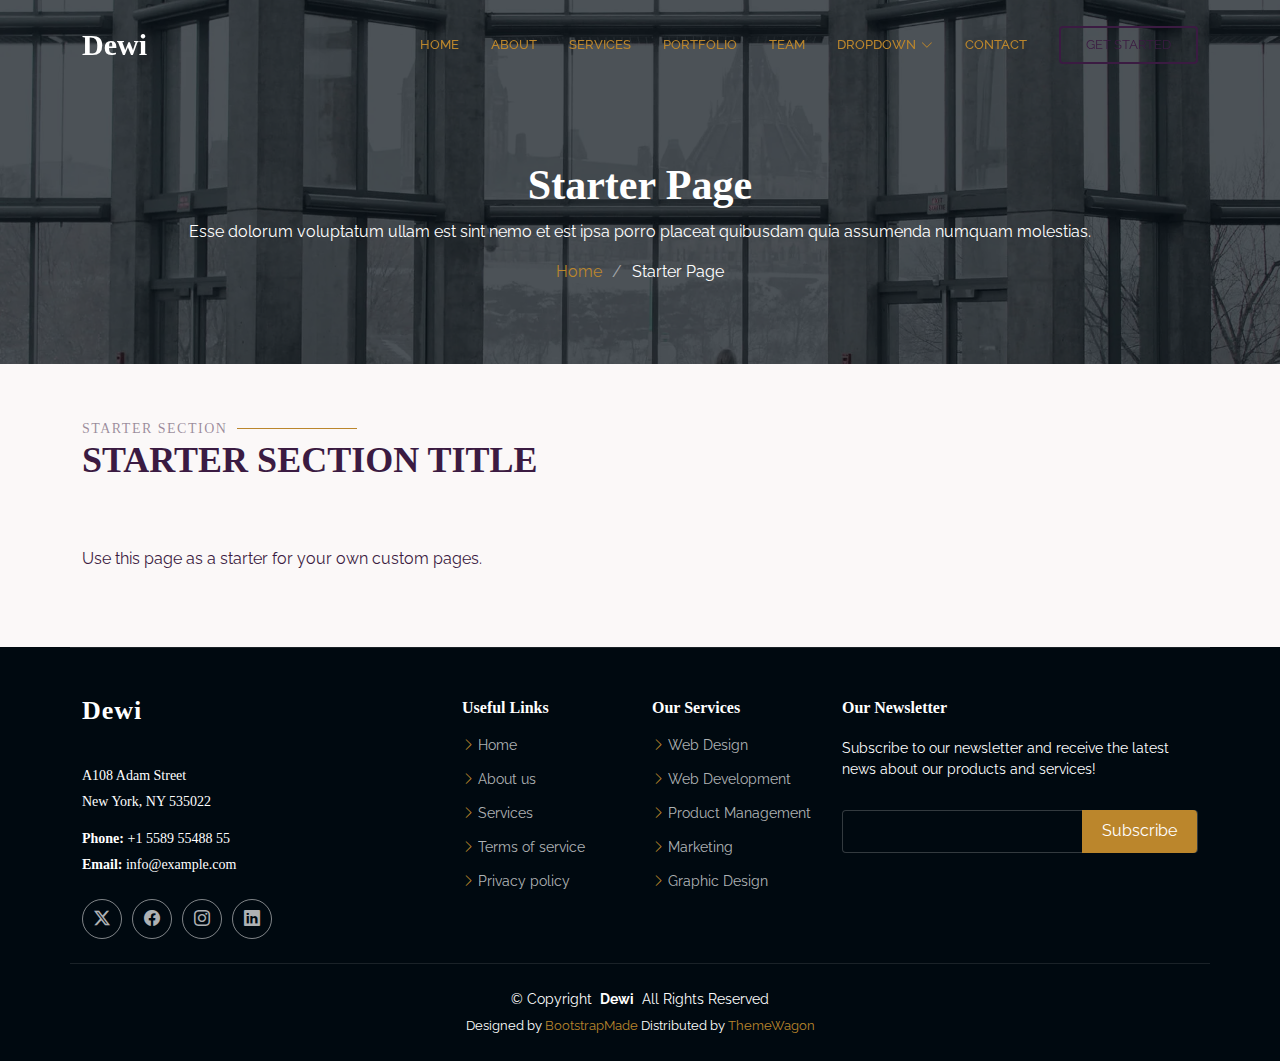
<file: starter-page.html>
<!DOCTYPE html>
<html lang="en">

<head>
  <meta charset="utf-8">
  <meta content="width=device-width, initial-scale=1.0" name="viewport">
  <title>Starter Page - Dewi Bootstrap Template</title>
  <meta name="description" content="">
  <meta name="keywords" content="">

  <!-- Favicons -->
  <link href="assets/img/favicon.png" rel="icon">
  <link href="assets/img/apple-touch-icon.png" rel="apple-touch-icon">

  <!-- Fonts -->
  <link href="https://fonts.googleapis.com" rel="preconnect">
  <link href="https://fonts.gstatic.com" rel="preconnect" crossorigin>
  <link href="https://fonts.googleapis.com/css2?family=Roboto:ital,wght@0,100;0,300;0,400;0,500;0,700;0,900;1,100;1,300;1,400;1,500;1,700;1,900&family=Raleway:ital,wght@0,100;0,200;0,300;0,400;0,500;0,600;0,700;0,800;0,900;1,100;1,200;1,300;1,400;1,500;1,600;1,700;1,800;1,900&family=Inter:wght@100;200;300;400;500;600;700;800;900&display=swap" rel="stylesheet">

  <!-- Vendor CSS Files -->
  <link href="assets/vendor/bootstrap/css/bootstrap.min.css" rel="stylesheet">
  <link href="assets/vendor/bootstrap-icons/bootstrap-icons.css" rel="stylesheet">
  <link href="assets/vendor/aos/aos.css" rel="stylesheet">
  <link href="assets/vendor/glightbox/css/glightbox.min.css" rel="stylesheet">
  <link href="assets/vendor/swiper/swiper-bundle.min.css" rel="stylesheet">

  <!-- Main CSS File -->
  <link href="assets/css/main.css" rel="stylesheet">

  <!-- =======================================================
  * Template Name: Dewi
  * Template URL: https://bootstrapmade.com/dewi-free-multi-purpose-html-template/
  * Updated: Aug 07 2024 with Bootstrap v5.3.3
  * Author: BootstrapMade.com
  * License: https://bootstrapmade.com/license/
  ======================================================== -->
</head>

<body class="starter-page-page">

  <header id="header" class="header d-flex align-items-center fixed-top">
    <div class="container-fluid container-xl position-relative d-flex align-items-center">

      <a href="index.html" class="logo d-flex align-items-center me-auto">
        <!-- Uncomment the line below if you also wish to use an image logo -->
        <!-- <img src="assets/img/logo.png" alt=""> -->
        <h1 class="sitename">Dewi</h1>
      </a>

      <nav id="navmenu" class="navmenu">
        <ul>
          <li><a href="#hero">Home</a></li>
          <li><a href="#about">About</a></li>
          <li><a href="#services">Services</a></li>
          <li><a href="#portfolio">Portfolio</a></li>
          <li><a href="#team">Team</a></li>
          <li class="dropdown"><a href="#"><span>Dropdown</span> <i class="bi bi-chevron-down toggle-dropdown"></i></a>
            <ul>
              <li><a href="#">Dropdown 1</a></li>
              <li class="dropdown"><a href="#"><span>Deep Dropdown</span> <i class="bi bi-chevron-down toggle-dropdown"></i></a>
                <ul>
                  <li><a href="#">Deep Dropdown 1</a></li>
                  <li><a href="#">Deep Dropdown 2</a></li>
                  <li><a href="#">Deep Dropdown 3</a></li>
                  <li><a href="#">Deep Dropdown 4</a></li>
                  <li><a href="#">Deep Dropdown 5</a></li>
                </ul>
              </li>
              <li><a href="#">Dropdown 2</a></li>
              <li><a href="#">Dropdown 3</a></li>
              <li><a href="#">Dropdown 4</a></li>
            </ul>
          </li>
          <li><a href="#contact">Contact</a></li>
        </ul>
        <i class="mobile-nav-toggle d-xl-none bi bi-list"></i>
      </nav>

      <a class="cta-btn" href="index.html#about">Get Started</a>

    </div>
  </header>

  <main class="main">

    <!-- Page Title -->
    <div class="page-title dark-background" data-aos="fade" style="background-image: url(assets/img/page-title-bg.webp);">
      <div class="container position-relative">
        <h1>Starter Page</h1>
        <p>Esse dolorum voluptatum ullam est sint nemo et est ipsa porro placeat quibusdam quia assumenda numquam molestias.</p>
        <nav class="breadcrumbs">
          <ol>
            <li><a href="index.html">Home</a></li>
            <li class="current">Starter Page</li>
          </ol>
        </nav>
      </div>
    </div><!-- End Page Title -->

    <!-- Starter Section Section -->
    <section id="starter-section" class="starter-section section">

      <!-- Section Title -->
      <div class="container section-title" data-aos="fade-up">
        <h2>Starter Section</h2>
        <p>Starter Section Title<br></p>
      </div><!-- End Section Title -->

      <div class="container" data-aos="fade-up">
        <p>Use this page as a starter for your own custom pages.</p>
      </div>

    </section><!-- /Starter Section Section -->

  </main>

  <footer id="footer" class="footer dark-background">

    <div class="container footer-top">
      <div class="row gy-4">
        <div class="col-lg-4 col-md-6 footer-about">
          <a href="index.html" class="logo d-flex align-items-center">
            <span class="sitename">Dewi</span>
          </a>
          <div class="footer-contact pt-3">
            <p>A108 Adam Street</p>
            <p>New York, NY 535022</p>
            <p class="mt-3"><strong>Phone:</strong> <span>+1 5589 55488 55</span></p>
            <p><strong>Email:</strong> <span>info@example.com</span></p>
          </div>
          <div class="social-links d-flex mt-4">
            <a href=""><i class="bi bi-twitter-x"></i></a>
            <a href=""><i class="bi bi-facebook"></i></a>
            <a href=""><i class="bi bi-instagram"></i></a>
            <a href=""><i class="bi bi-linkedin"></i></a>
          </div>
        </div>

        <div class="col-lg-2 col-md-3 footer-links">
          <h4>Useful Links</h4>
          <ul>
            <li><i class="bi bi-chevron-right"></i> <a href="#">Home</a></li>
            <li><i class="bi bi-chevron-right"></i> <a href="#">About us</a></li>
            <li><i class="bi bi-chevron-right"></i> <a href="#">Services</a></li>
            <li><i class="bi bi-chevron-right"></i> <a href="#">Terms of service</a></li>
            <li><i class="bi bi-chevron-right"></i> <a href="#">Privacy policy</a></li>
          </ul>
        </div>

        <div class="col-lg-2 col-md-3 footer-links">
          <h4>Our Services</h4>
          <ul>
            <li><i class="bi bi-chevron-right"></i> <a href="#">Web Design</a></li>
            <li><i class="bi bi-chevron-right"></i> <a href="#">Web Development</a></li>
            <li><i class="bi bi-chevron-right"></i> <a href="#">Product Management</a></li>
            <li><i class="bi bi-chevron-right"></i> <a href="#">Marketing</a></li>
            <li><i class="bi bi-chevron-right"></i> <a href="#">Graphic Design</a></li>
          </ul>
        </div>

        <div class="col-lg-4 col-md-12 footer-newsletter">
          <h4>Our Newsletter</h4>
          <p>Subscribe to our newsletter and receive the latest news about our products and services!</p>
          <form action="forms/newsletter.php" method="post" class="php-email-form">
            <div class="newsletter-form"><input type="email" name="email"><input type="submit" value="Subscribe"></div>
            <div class="loading">Loading</div>
            <div class="error-message"></div>
            <div class="sent-message">Your subscription request has been sent. Thank you!</div>
          </form>
        </div>

      </div>
    </div>

    <div class="container copyright text-center mt-4">
      <p>© <span>Copyright</span> <strong class="px-1 sitename">Dewi</strong> <span>All Rights Reserved</span></p>
      <div class="credits">
        <!-- All the links in the footer should remain intact. -->
        <!-- You can delete the links only if you've purchased the pro version. -->
        <!-- Licensing information: https://bootstrapmade.com/license/ -->
        <!-- Purchase the pro version with working PHP/AJAX contact form: [buy-url] -->
        Designed by <a href="https://bootstrapmade.com/">BootstrapMade</a> Distributed by <a href=“https://themewagon.com>ThemeWagon
      </div>
    </div>

  </footer>

  <!-- Scroll Top -->
  <a href="#" id="scroll-top" class="scroll-top d-flex align-items-center justify-content-center"><i class="bi bi-arrow-up-short"></i></a>

  <!-- Preloader -->
  <div id="preloader"></div>

  <!-- Vendor JS Files -->
  <script src="assets/vendor/bootstrap/js/bootstrap.bundle.min.js"></script>
  <script src="assets/vendor/php-email-form/validate.js"></script>
  <script src="assets/vendor/aos/aos.js"></script>
  <script src="assets/vendor/glightbox/js/glightbox.min.js"></script>
  <script src="assets/vendor/purecounter/purecounter_vanilla.js"></script>
  <script src="assets/vendor/swiper/swiper-bundle.min.js"></script>
  <script src="assets/vendor/imagesloaded/imagesloaded.pkgd.min.js"></script>
  <script src="assets/vendor/isotope-layout/isotope.pkgd.min.js"></script>

  <!-- Main JS File -->
  <script src="assets/js/main.js"></script>

</body>

</html>
</file>
<file: assets/css/main.css>
/**
* Template Name: Dewi
* Template URL: https://bootstrapmade.com/dewi-free-multi-purpose-html-template/
* Updated: Aug 07 2024 with Bootstrap v5.3.3
* Author: BootstrapMade.com
* License: https://bootstrapmade.com/license/
*/

/*--------------------------------------------------------------
# Font & Color Variables
# Help: https://bootstrapmade.com/color-system/
--------------------------------------------------------------*/
/* Fonts */
:root {
  --default-font: "Raleway", sans-serif;
  --heading-font: "Limelight", cursive;
  --nav-font: "Raleway", sans-serif;
}

/* Global Colors - The following color variables are used throughout the website. Updating them here will change the color scheme of the entire website */
:root { 
  --background-color: #FBF8F8; /* Background color for the entire website, including individual sections */
  --default-color: #3B1B42; /* Default color used for the majority of the text content across the entire website */
  --heading-color: #3B1B42; /* Color for headings, subheadings and title throughout the website */
  --accent-color: #BB862C; /* Accent color that represents your brand on the website. It's used for buttons, links, and other elements that need to stand out */
  --surface-color: #FBF8F8; /* The surface color is used as a background of boxed elements within sections, such as cards, icon boxes, or other elements that require a visual separation from the global background. */
  --contrast-color: #3B1B42; /* Contrast color for text, ensuring readability against backgrounds of accent, heading, or default colors. */
}

/* Nav Menu Colors - The following color variables are used specifically for the navigation menu. They are separate from the global colors to allow for more customization options */
:root {
  --nav-color: #BB862C;  /* The default color of the main navmenu links */
  --nav-hover-color: #BB862C; /* Applied to main navmenu links when they are hovered over or active */
  --nav-mobile-background-color: #ffffff; /* Used as the background color for mobile navigation menu */
  --nav-dropdown-background-color: #ffffff; /* Used as the background color for dropdown items that appear when hovering over primary navigation items */
  --nav-dropdown-color: #3B1B42; /* Used for navigation links of the dropdown items in the navigation menu. */
  --nav-dropdown-hover-color: #BB862C; /* Similar to --nav-hover-color, this color is applied to dropdown navigation links when they are hovered over. */
}

/* Color Presets - These classes override global colors when applied to any section or element, providing reuse of the sam color scheme. */

.light-background {
  --background-color: #f1f4fa;
  --surface-color: #ffffff;
}

.dark-background {
  --background-color: #000910;
  --default-color: #ffffff;
  --heading-color: #ffffff;
  --surface-color: #28323a;
  --contrast-color: #ffffff;
}

/* Smooth scroll */
:root {
  scroll-behavior: smooth;
}

/*--------------------------------------------------------------
# General Styling & Shared Classes
--------------------------------------------------------------*/
body {
  color: var(--default-color);
  background-color: var(--background-color);
  font-family: var(--default-font);
}

a {
  color: var(--accent-color);
  text-decoration: none;
  transition: 0.3s;
}

a:hover {
  color: color-mix(in srgb, var(--accent-color), transparent 25%);
  text-decoration: none;
}

h1,
h2,
h3,
h4,
h5,
h6 {
  color: var(--heading-color);
  font-family: var(--heading-font);
}

/* PHP Email Form Messages
------------------------------*/
.php-email-form .error-message {
  display: none;
  background: #df1529;
  color: #ffffff;
  text-align: left;
  padding: 15px;
  margin-bottom: 24px;
  font-weight: 600;
}

.php-email-form .sent-message {
  display: none;
  color: #ffffff;
  background: #059652;
  text-align: center;
  padding: 15px;
  margin-bottom: 24px;
  font-weight: 600;
}

.php-email-form .loading {
  display: none;
  background: var(--surface-color);
  text-align: center;
  padding: 15px;
  margin-bottom: 24px;
}

.php-email-form .loading:before {
  content: "";
  display: inline-block;
  border-radius: 50%;
  width: 24px;
  height: 24px;
  margin: 0 10px -6px 0;
  border: 3px solid var(--accent-color);
  border-top-color: var(--surface-color);
  animation: php-email-form-loading 1s linear infinite;
}

@keyframes php-email-form-loading {
  0% {
    transform: rotate(0deg);
  }

  100% {
    transform: rotate(360deg);
  }
}
.php-email-form .form-control {
  border: 2px solid #6C4BB6; /* your brand purple */
  box-shadow: none;
}

.php-email-form .form-control:focus {
  border-color: #6C4BB6;
  outline: none;
  box-shadow: 0 0 0 0.2rem rgba(108, 75, 182, 0.25);
}

/* Pulsating Play Button
------------------------------*/
.pulsating-play-btn {
  width: 94px;
  height: 94px;
  background: radial-gradient(var(--accent-color) 50%, color-mix(in srgb, var(--accent-color), transparent 75%) 52%);
  border-radius: 50%;
  display: block;
  position: relative;
  overflow: hidden;
}

.pulsating-play-btn:before {
  content: "";
  position: absolute;
  width: 120px;
  height: 120px;
  animation-delay: 0s;
  animation: pulsate-play-btn 2s;
  animation-direction: forwards;
  animation-iteration-count: infinite;
  animation-timing-function: steps;
  opacity: 1;
  border-radius: 50%;
  border: 5px solid color-mix(in srgb, var(--accent-color), transparent 30%);
  top: -15%;
  left: -15%;
  background: rgba(198, 16, 0, 0);
}

.pulsating-play-btn:after {
  content: "";
  position: absolute;
  left: 50%;
  top: 50%;
  transform: translateX(-40%) translateY(-50%);
  width: 0;
  height: 0;
  border-top: 10px solid transparent;
  border-bottom: 10px solid transparent;
  border-left: 15px solid #fff;
  z-index: 100;
  transition: all 400ms cubic-bezier(0.55, 0.055, 0.675, 0.19);
}

.pulsating-play-btn:hover:before {
  content: "";
  position: absolute;
  left: 50%;
  top: 50%;
  transform: translateX(-40%) translateY(-50%);
  width: 0;
  height: 0;
  border: none;
  border-top: 10px solid transparent;
  border-bottom: 10px solid transparent;
  border-left: 15px solid #fff;
  z-index: 200;
  animation: none;
  border-radius: 0;
}

.pulsating-play-btn:hover:after {
  border-left: 15px solid var(--accent-color);
  transform: scale(20);
}

@keyframes pulsate-play-btn {
  0% {
    transform: scale(0.6, 0.6);
    opacity: 1;
  }

  100% {
    transform: scale(1, 1);
    opacity: 0;
  }
}

/*--------------------------------------------------------------
# Global Header
--------------------------------------------------------------*/
.header {
  --background-color: rgba(0, 0, 0, 0);
  --default-color: #ffffff;
  --heading-color: #ffffff;
  color: var(--default-color);
  background-color: var(--background-color);
  padding: 20px 0;
  transition: all 0.5s;
  z-index: 997;
}

.header .logo {
  line-height: 1;
}

.header .logo img {
  max-height: 36px;
  margin-right: 8px;
}

.header .logo h1 {
  font-size: 30px;
  margin: 0;
  font-weight: 700;
  color: var(--heading-color);
}

.header .cta-btn,
.header .cta-btn:focus {
  color: var(--contrast-color);
  font-size: 13px;
  padding: 7px 25px;
  margin: 0 0 0 30px;
  border-radius: 4px;
  transition: 0.3s;
  text-transform: uppercase;
  border: 2px solid var(--contrast-color);
}

.header .cta-btn:hover,
.header .cta-btn:focus:hover {
  color: var(--contrast-color);
  background: var(--accent-color);
  border-color: var(--accent-color);
}

@media (max-width: 1200px) {
  .header .logo {
    order: 1;
  }

  .header .cta-btn {
    order: 2;
    margin: 0 15px 0 0;
    padding: 6px 15px;
  }

  .header .navmenu {
    order: 3;
  }
}

.scrolled .header {
  box-shadow: 0px 0 18px rgba(0, 0, 0, 0.1);
}

/* Global Header on Scroll
------------------------------*/
.scrolled .header {
  --background-color: #3B1B42;
}

/*--------------------------------------------------------------
# Navigation Menu
--------------------------------------------------------------*/
/* Desktop Navigation */
@media (min-width: 1200px) {
  .navmenu {
    padding: 0;
  }

  .navmenu ul {
    margin: 0;
    padding: 0;
    display: flex;
    list-style: none;
    align-items: center;
  }

  .navmenu li {
    position: relative;
  }

  .navmenu>ul>li {
    white-space: nowrap;
    padding: 15px 14px;
  }

  .navmenu>ul>li:last-child {
    padding-right: 0;
  }

  .navmenu a,
  .navmenu a:focus {
    color: var(--nav-color);
    font-size: 13px;
    padding: 0 2px;
    font-family: var(--nav-font);
    font-weight: 500;
    display: flex;
    align-items: center;
    justify-content: space-between;
    white-space: nowrap;
    transition: 0.3s;
    position: relative;
    text-transform: uppercase;
  }

  .navmenu a i,
  .navmenu a:focus i {
    font-size: 12px;
    line-height: 0;
    margin-left: 5px;
    transition: 0.3s;
  }

  .navmenu>ul>li>a:before {
    content: "";
    position: absolute;
    height: 2px;
    bottom: -6px;
    left: 0;
    background-color: var(--nav-hover-color);
    visibility: hidden;
    width: 0px;
    transition: all 0.3s ease-in-out 0s;
  }

  .navmenu a:hover:before,
  .navmenu li:hover>a:before,
  .navmenu .active:before {
    visibility: visible;
    width: 100%;
  }

  .navmenu li:hover>a,
  .navmenu .active,
  .navmenu .active:focus {
    color: color-mix(in srgb, var(--nav-color) 90%, white 15%);
  }

  .navmenu .dropdown ul {
    margin: 0;
    padding: 10px 0;
    background: var(--nav-dropdown-background-color);
    display: block;
    position: absolute;
    visibility: hidden;
    left: 14px;
    top: 130%;
    opacity: 0;
    transition: 0.3s;
    border-radius: 4px;
    z-index: 99;
    box-shadow: 0px 0px 30px rgba(0, 0, 0, 0.1);
  }

  .navmenu .dropdown ul li {
    min-width: 200px;
  }

  .navmenu .dropdown ul a {
    padding: 10px 20px;
    font-size: 15px;
    text-transform: none;
    color: var(--nav-dropdown-color);
  }

  .navmenu .dropdown ul a i {
    font-size: 12px;
  }

  .navmenu .dropdown ul a:hover,
  .navmenu .dropdown ul .active:hover,
  .navmenu .dropdown ul li:hover>a {
    color: var(--nav-dropdown-hover-color);
  }

  .navmenu .dropdown:hover>ul {
    opacity: 1;
    top: 100%;
    visibility: visible;
  }

  .navmenu .dropdown .dropdown ul {
    top: 0;
    left: -90%;
    visibility: hidden;
  }

  .navmenu .dropdown .dropdown:hover>ul {
    opacity: 1;
    top: 0;
    left: -100%;
    visibility: visible;
  }
}

/* Mobile Navigation */
@media (max-width: 1199px) {
  .mobile-nav-toggle {
    color: var(--nav-color);
    font-size: 28px;
    line-height: 0;
    margin-right: 10px;
    cursor: pointer;
    transition: color 0.3s;
  }

  .navmenu {
    padding: 0;
    z-index: 9997;
  }

  .navmenu ul {
    display: none;
    list-style: none;
    position: absolute;
    inset: 60px 20px 20px 20px;
    padding: 10px 0;
    margin: 0;
    border-radius: 6px;
    background-color: var(--nav-mobile-background-color);
    border: 1px solid color-mix(in srgb, var(--default-color), transparent 90%);
    box-shadow: none;
    overflow-y: auto;
    transition: 0.3s;
    z-index: 9998;
  }

  .navmenu a,
  .navmenu a:focus {
    color: var(--nav-dropdown-color);
    padding: 10px 20px;
    font-family: var(--nav-font);
    font-size: 17px;
    font-weight: 500;
    display: flex;
    align-items: center;
    justify-content: space-between;
    white-space: nowrap;
    transition: 0.3s;
  }

  .navmenu a i,
  .navmenu a:focus i {
    font-size: 12px;
    line-height: 0;
    margin-left: 5px;
    width: 30px;
    height: 30px;
    display: flex;
    align-items: center;
    justify-content: center;
    border-radius: 50%;
    transition: 0.3s;
    background-color: color-mix(in srgb, var(--accent-color), transparent 90%);
  }

  .navmenu a i:hover,
  .navmenu a:focus i:hover {
    background-color: var(--accent-color);
    color: var(--contrast-color);
  }

  .navmenu a:hover,
  .navmenu .active,
  .navmenu .active:focus {
    color: var(--nav-dropdown-hover-color);
  }

  .navmenu .active i,
  .navmenu .active:focus i {
    background-color: var(--accent-color);
    color: var(--contrast-color);
    transform: rotate(180deg);
  }

  .navmenu .dropdown ul {
    position: static;
    display: none;
    z-index: 99;
    padding: 10px 0;
    margin: 10px 20px;
    background-color: var(--nav-dropdown-background-color);
    transition: all 0.5s ease-in-out;
  }

  .navmenu .dropdown ul ul {
    background-color: rgba(33, 37, 41, 0.1);
  }

  .navmenu .dropdown>.dropdown-active {
    display: block;
    background-color: rgba(33, 37, 41, 0.03);
  }

  .mobile-nav-active {
    overflow: hidden;
  }

  .mobile-nav-active .mobile-nav-toggle {
    color: #fff;
    position: absolute;
    font-size: 32px;
    top: 15px;
    right: 15px;
    margin-right: 0;
    z-index: 9999;
  }

  .mobile-nav-active .navmenu {
    position: fixed;
    overflow: hidden;
    inset: 0;
    background: rgba(33, 37, 41, 0.8);
    transition: 0.3s;
  }

  .mobile-nav-active .navmenu>ul {
    display: block;
  }
}

/*--------------------------------------------------------------
# Global Footer
--------------------------------------------------------------*/
.footer {
  color: var(--default-color);
  background-color: var(--background-color);
  font-size: 14px;
  position: relative;
}

.footer .footer-top {
  padding-top: 50px;
  border-top: 1px solid color-mix(in srgb, var(--default-color), transparent 90%);
}

.footer .footer-about .logo {
  line-height: 1;
  margin-bottom: 25px;
}

.footer .footer-about .logo img {
  max-height: 40px;
  margin-right: 6px;
}

.footer .footer-about .logo span {
  font-size: 26px;
  font-weight: 700;
  letter-spacing: 1px;
  font-family: var(--heading-font);
  color: var(--heading-color);
}

.footer .footer-about p {
  font-size: 14px;
  font-family: var(--heading-font);
}

.footer .social-links a {
  display: flex;
  align-items: center;
  justify-content: center;
  width: 40px;
  height: 40px;
  border-radius: 50%;
  border: 1px solid color-mix(in srgb, var(--default-color), transparent 50%);
  font-size: 16px;
  color: color-mix(in srgb, var(--default-color), transparent 30%);
  margin-right: 10px;
  transition: 0.3s;
}

.footer .social-links a:hover {
  color: var(--accent-color);
  border-color: var(--accent-color);
}

.footer h4 {
  font-size: 16px;
  font-weight: bold;
  position: relative;
  padding-bottom: 12px;
}

.footer .footer-links {
  margin-bottom: 30px;
}

.footer .footer-links ul {
  list-style: none;
  padding: 0;
  margin: 0;
}

.footer .footer-links ul i {
  padding-right: 3px;
  font-size: 13px;
  line-height: 0;
  color: var(--accent-color);
}

.footer .footer-links ul li {
  padding: 10px 0;
  display: flex;
  align-items: center;
}

.footer .footer-links ul li:first-child {
  padding-top: 0;
}

.footer .footer-links ul a {
  color: color-mix(in srgb, var(--default-color), transparent 30%);
  display: inline-block;
  line-height: 1;
}

.footer .footer-links ul a:hover {
  color: var(--accent-color);
}

.footer .footer-contact p {
  margin-bottom: 5px;
}

.footer .footer-newsletter .newsletter-form {
  margin-top: 30px;
  margin-bottom: 15px;
  padding: 6px 8px;
  position: relative;
  border-radius: 4px;
  border: 1px solid color-mix(in srgb, var(--default-color), transparent 80%);
  display: flex;
  background-color: var(--background-color);
  transition: 0.3s;
}

.footer .footer-newsletter .newsletter-form:focus-within {
  border-color: var(--accent-color);
}

.footer .footer-newsletter .newsletter-form input[type=email] {
  border: 0;
  padding: 4px;
  width: 100%;
  background-color: var(--background-color);
  color: var(--default-color);
}

.footer .footer-newsletter .newsletter-form input[type=email]:focus-visible {
  outline: none;
}

.footer .footer-newsletter .newsletter-form input[type=submit] {
  border: 0;
  font-size: 16px;
  padding: 0 20px;
  margin: -7px -8px -7px 0;
  background: var(--accent-color);
  color: var(--contrast-color);
  transition: 0.3s;
  border-radius: 0 4px 4px 0;
}

.footer .footer-newsletter .newsletter-form input[type=submit]:hover {
  background: color-mix(in srgb, var(--accent-color), transparent 20%);
}

.footer .copyright {
  padding: 25px 0;
  border-top: 1px solid color-mix(in srgb, var(--default-color), transparent 90%);
}

.footer .copyright p {
  margin-bottom: 0;
}

.footer .credits {
  margin-top: 6px;
  font-size: 13px;
}

/*--------------------------------------------------------------
# Preloader
--------------------------------------------------------------*/
#preloader {
  position: fixed;
  inset: 0;
  z-index: 999999;
  overflow: hidden;
  background: var(--background-color);
  transition: all 0.6s ease-out;
}

#preloader:before {
  content: "";
  position: fixed;
  top: calc(50% - 30px);
  left: calc(50% - 30px);
  border: 6px solid #ffffff;
  border-color: var(--accent-color) transparent var(--accent-color) transparent;
  border-radius: 50%;
  width: 60px;
  height: 60px;
  animation: animate-preloader 1.5s linear infinite;
}

@keyframes animate-preloader {
  0% {
    transform: rotate(0deg);
  }

  100% {
    transform: rotate(360deg);
  }
}

/*--------------------------------------------------------------
# Scroll Top Button
--------------------------------------------------------------*/
.scroll-top {
  position: fixed;
  visibility: hidden;
  opacity: 0;
  right: 15px;
  bottom: 15px;
  z-index: 99999;
  background-color: var(--accent-color);
  width: 40px;
  height: 40px;
  border-radius: 4px;
  transition: all 0.4s;
}

.scroll-top i {
  font-size: 24px;
  color: var(--contrast-color);
  line-height: 0;
}

.scroll-top:hover {
  background-color: color-mix(in srgb, var(--accent-color), transparent 20%);
  color: var(--contrast-color);
}

.scroll-top.active {
  visibility: visible;
  opacity: 1;
}

/*--------------------------------------------------------------
# Disable aos animation delay on mobile devices
--------------------------------------------------------------*/
@media screen and (max-width: 768px) {
  [data-aos-delay] {
    transition-delay: 0 !important;
  }
}

/*--------------------------------------------------------------
# Global Page Titles & Breadcrumbs
--------------------------------------------------------------*/
.page-title {
  color: var(--default-color);
  background-color: var(--background-color);
  background-size: cover;
  background-position: center;
  background-repeat: no-repeat;
  padding: 160px 0 80px 0;
  text-align: center;
  position: relative;
}

.page-title:before {
  content: "";
  background: color-mix(in srgb, var(--background-color), transparent 30%);
  position: absolute;
  inset: 0;
}

.page-title h1 {
  font-size: 42px;
  font-weight: 700;
  margin-bottom: 10px;
}

.page-title .breadcrumbs ol {
  display: flex;
  flex-wrap: wrap;
  list-style: none;
  justify-content: center;
  padding: 0;
  margin: 0;
  font-size: 16px;
  font-weight: 400;
}

.page-title .breadcrumbs ol li+li {
  padding-left: 10px;
}

.page-title .breadcrumbs ol li+li::before {
  content: "/";
  display: inline-block;
  padding-right: 10px;
  color: color-mix(in srgb, var(--default-color), transparent 50%);
}

/*--------------------------------------------------------------
# Global Sections
--------------------------------------------------------------*/
section,
.section {
  color: var(--default-color);
  background-color: var(--background-color);
  padding: 60px 0;
  scroll-margin-top: 90px;
  overflow: clip;
}

@media (max-width: 1199px) {

  section,
  .section {
    scroll-margin-top: 76px;
  }
}

/*--------------------------------------------------------------
# Global Section Titles
--------------------------------------------------------------*/
.section-title {
  padding-bottom: 60px;
  position: relative;
}

.section-title h2 {
  font-size: 14px;
  font-weight: 500;
  padding: 0;
  line-height: 1px;
  margin: 0;
  letter-spacing: 1.5px;
  text-transform: uppercase;
  color: color-mix(in srgb, var(--default-color), transparent 50%);
  position: relative;
}

.section-title h2::after {
  content: "";
  width: 120px;
  height: 1px;
  display: inline-block;
  background: var(--accent-color);
  margin: 4px 10px;
}

.section-title p {
  color: var(--heading-color);
  margin: 0;
  font-size: 36px;
  font-weight: 800;
  text-transform: uppercase;
  font-family: var(--heading-font);
}

@media (max-width: 768px) {
  .section-title p {
    font-size: 24px;
  }
}

/*--------------------------------------------------------------
# Hero Section
--------------------------------------------------------------*/
.hero {
  width: 100%;
  min-height: 100vh;
  position: relative;
  padding: 80px 0;
  display: flex;
  align-items: center;
  justify-content: center;
}

.hero img {
  position: absolute;
  inset: 0;
  display: block;
  width: 100%;
  height: 100%;
  object-fit: cover;
  z-index: 1;
}

.hero:before {
  content: "";
  background: color-mix(in srgb, var(--background-color), transparent 50%);
  position: absolute;
  inset: 0;
  z-index: 2;
}

.hero .container {
  position: relative;
  z-index: 3;
}

.hero h2 {
  margin: 0;
  font-size: 80px;
  font-weight: 700;
  text-transform: uppercase;
}

.hero p {
  color: color-mix(in srgb, var(--default-color), transparent 20%);
  margin: 10px 0 0 0;
  font-size: 24px;
}

.hero .btn-get-started {
  background: var(--accent-color);
  color: var(--contrast-color);
  font-weight: 400;
  font-size: 14px;
  letter-spacing: 1px;
  display: inline-block;
  padding: 10px 30px;
  border-radius: 4px;
  transition: 0.3s;
  text-transform: uppercase;
}

.hero .btn-get-started:hover {
  background: color-mix(in srgb, var(--accent-color), transparent 20%);
}

.hero .btn-watch-video {
  font-size: 16px;
  transition: 0.5s;
  margin-left: 25px;
  font-weight: 400;
  color: var(--default-color);
}

.hero .btn-watch-video i {
  color: var(--accent-color);
  font-size: 32px;
  transition: 0.3s;
  line-height: 0;
  margin-right: 8px;
}

.hero .btn-watch-video:hover {
  color: var(--accent-color);
}

.hero .btn-watch-video:hover i {
  color: color-mix(in srgb, var(--accent-color), transparent 20%);
}

@media (max-width: 768px) {
  .hero h2 {
    font-size: 32px;
  }

  .hero p {
    font-size: 18px;
  }
}

/*--------------------------------------------------------------
# About Section
--------------------------------------------------------------*/
.about h3 {
  font-weight: 700;
  font-size: 28px;
  margin-bottom: 20px;
}

.about .fst-italic {
  color: color-mix(in srgb, var(--default-color), var(--contrast-color) 50%);
}

.about .content ul {
  list-style: none;
  padding: 0;
}

.about .content ul li {
  padding: 0 0 10px 30px;
  position: relative;
}

.about .content ul i {
  position: absolute;
  font-size: 20px;
  left: 0;
  top: -3px;
  color: var(--accent-color);
}

.about .content p:last-child {
  margin-bottom: 0;
}

.about .pulsating-play-btn {
  position: absolute;
  left: calc(50% - 47px);
  top: calc(50% - 47px);
}

/*--------------------------------------------------------------
# Stats Section
--------------------------------------------------------------*/
.stats .stats-item {
  background-color: var(--surface-color);
  box-shadow: 0px 0 30px rgba(0, 0, 0, 0.1);
  padding: 30px;
}

.stats .stats-item i {
  color: var(--accent-color);
  font-size: 42px;
  line-height: 0;
  margin-right: 20px;
}

.stats .stats-item span {
  color: var(--heading-color);
  font-size: 36px;
  display: block;
  font-weight: 600;
}

.stats .stats-item p {
  padding: 0;
  margin: 0;
  font-family: var(--heading-font);
  font-size: 16px;
}

/*--------------------------------------------------------------
# Services Section
--------------------------------------------------------------*/
.services .img {
  border-radius: 8px;
  overflow: hidden;
}

.services .img img {
  transition: 0.6s;
}

.services .details {
  background: color-mix(in srgb, var(--surface-color), transparent 5%);
  padding: 50px 30px;
  margin: -100px 30px 0 30px;
  transition: all ease-in-out 0.3s;
  position: relative;
  text-align: center;
  border-radius: 8px;
  box-shadow: 0px 0 25px rgba(0, 0, 0, 0.1);
}

.services .details .icon {
  margin: 0;
  width: 72px;
  height: 72px;
  background: var(--accent-color);
  color: var(--contrast-color);
  border: 6px solid var(--contrast-color);
  border-radius: 50px;
  display: flex;
  align-items: center;
  justify-content: center;
  margin-bottom: 20px;
  font-size: 28px;
  transition: ease-in-out 0.3s;
  position: absolute;
  top: -36px;
  left: calc(50% - 36px);
}

.services .details h3 {
  font-weight: 700;
  margin: 10px 0 15px 0;
  font-size: 22px;
  transition: ease-in-out 0.3s;
}

.services .details p {
  color: color-mix(in srgb, var(--default-color), transparent 10%);
  line-height: 24px;
  font-size: 14px;
  margin-bottom: 0;
}

.services .service-item:hover .details h3 {
  color: var(--accent-color);
}

.services .service-item:hover .details .icon {
  background: var(--surface-color);
  border: 2px solid var(--accent-color);
}

.services .service-item:hover .details .icon i {
  color: var(--accent-color);
}

.services .service-item:hover .img img {
  transform: scale(1.2);
}

/*--------------------------------------------------------------
# Clients Section
--------------------------------------------------------------*/
.clients {
  padding: 20px 0;
}

.clients .client-logo {
  display: flex;
  justify-content: center;
  align-items: center;
  overflow: hidden;
}

.clients .client-logo img {
  padding: 20px 40px;
  max-width: 90%;
  transition: 0.3s;
  opacity: 0.5;
  filter: grayscale(100);
}

.clients .client-logo img:hover {
  filter: none;
  opacity: 1;
}

@media (max-width: 640px) {
  .clients .client-logo img {
    padding: 20px;
  }
}

/*--------------------------------------------------------------
# Features Section
--------------------------------------------------------------*/
.features .nav-tabs {
  border: 0;
}

.features .nav-link {
  background-color: var(--surface-color);
  color: var(--heading-color);
  border: 1px solid color-mix(in srgb, var(--default-color), transparent 85%);
  padding: 15px 20px;
  transition: 0.3s;
  border-radius: 0;
  display: flex;
  align-items: center;
  justify-content: center;
  cursor: pointer;
  height: 100%;
}

.features .nav-link i {
  padding-right: 15px;
  font-size: 48px;
}

.features .nav-link h4 {
  font-size: 18px;
  font-weight: 600;
  margin: 0;
}

.features .nav-link:hover {
  color: var(--accent-color);
  border-color: var(--accent-color);
}

.features .nav-link.active {
  background: var(--accent-color);
  color: var(--contrast-color);
  border-color: var(--accent-color);
}

.features .nav-link.active h4 {
  color: var(--contrast-color);
}

@media (max-width: 768px) {
  .features .nav-link i {
    padding: 0;
    line-height: 1;
    font-size: 36px;
  }
}

@media (max-width: 575px) {
  .features .nav-link {
    padding: 15px;
  }

  .features .nav-link i {
    font-size: 24px;
  }
}

.features .tab-content {
  margin-top: 30px;
}

.features .tab-pane h3 {
  color: var(--heading-color);
  font-weight: 700;
  font-size: 26px;
}

.features .tab-pane ul {
  list-style: none;
  padding: 0;
}

.features .tab-pane ul li {
  padding-bottom: 10px;
}

.features .tab-pane ul i {
  font-size: 20px;
  padding-right: 4px;
  color: var(--accent-color);
}

.features .tab-pane p:last-child {
  margin-bottom: 0;
}

/*--------------------------------------------------------------
# Services 2 Section
--------------------------------------------------------------*/
.services-2 .service-item {
  background-color: var(--surface-color);
  padding: 30px;
  border: 1px solid color-mix(in srgb, var(--default-color), transparent 85%);
  transition: 0.3s;
}

.services-2 .service-item .icon {
  font-size: 36px;
  line-height: 0;
  margin-right: 30px;
  color: var(--accent-color);
}

.services-2 .service-item .title {
  font-weight: 700;
  margin-bottom: 15px;
  font-size: 20px;
}

.services-2 .service-item .title a {
  color: var(--heading-color);
}

.services-2 .service-item .description {
  line-height: 24px;
  font-size: 14px;
  margin: 0;
}

.services-2 .service-item:hover {
  border-color: var(--accent-color);
}

.services-2 .service-item:hover .title a {
  color: var(--accent-color);
}

/*--------------------------------------------------------------
# Testimonials Section
--------------------------------------------------------------*/
.testimonials {
  padding: 80px 0;
  position: relative;
}

.testimonials:before {
  content: "";
  background: color-mix(in srgb, var(--background-color), transparent 30%);
  position: absolute;
  inset: 0;
  z-index: 2;
}

.testimonials .testimonials-bg {
  position: absolute;
  inset: 0;
  display: block;
  width: 100%;
  height: 100%;
  object-fit: cover;
  z-index: 1;
}

.testimonials .container {
  position: relative;
  z-index: 3;
}

.testimonials .testimonials-carousel,
.testimonials .testimonials-slider {
  overflow: hidden;
}

.testimonials .testimonial-item {
  text-align: center;
}

.testimonials .testimonial-item .testimonial-img {
  width: 100px;
  border-radius: 50%;
  border: 6px solid color-mix(in srgb, var(--default-color), transparent 85%);
  margin: 0 auto;
}

.testimonials .testimonial-item h3 {
  font-size: 20px;
  font-weight: bold;
  margin: 10px 0 5px 0;
}

.testimonials .testimonial-item h4 {
  font-size: 14px;
  margin: 0 0 15px 0;
  color: color-mix(in srgb, var(--default-color), transparent 40%);
}

.testimonials .testimonial-item .stars {
  margin-bottom: 15px;
}

.testimonials .testimonial-item .stars i {
  color: #ffc107;
  margin: 0 1px;
}

.testimonials .testimonial-item .quote-icon-left,
.testimonials .testimonial-item .quote-icon-right {
  color: color-mix(in srgb, var(--default-color), transparent 40%);
  font-size: 26px;
  line-height: 0;
}

.testimonials .testimonial-item .quote-icon-left {
  display: inline-block;
  left: -5px;
  position: relative;
}

.testimonials .testimonial-item .quote-icon-right {
  display: inline-block;
  right: -5px;
  position: relative;
  top: 10px;
  transform: scale(-1, -1);
}

.testimonials .testimonial-item p {
  font-style: italic;
  margin: 0 auto 15px auto;
}

.testimonials .swiper-wrapper {
  height: auto;
}

.testimonials .swiper-pagination {
  margin-top: 20px;
  position: relative;
}

.testimonials .swiper-pagination .swiper-pagination-bullet {
  width: 12px;
  height: 12px;
  background-color: color-mix(in srgb, var(--default-color), transparent 50%);
  opacity: 0.5;
}

.testimonials .swiper-pagination .swiper-pagination-bullet-active {
  background-color: var(--default-color);
  opacity: 1;
}

@media (min-width: 992px) {
  .testimonials .testimonial-item p {
    width: 80%;
  }
}

/*--------------------------------------------------------------
# Portfolio Section
--------------------------------------------------------------*/
.portfolio .portfolio-filters {
  padding: 0;
  margin: 0 auto 20px auto;
  list-style: none;
  text-align: center;
}

.portfolio .portfolio-filters li {
  cursor: pointer;
  display: inline-block;
  padding: 0;
  font-size: 18px;
  font-weight: 500;
  margin: 0 10px;
  line-height: 1;
  margin-bottom: 5px;
  transition: all 0.3s ease-in-out;
}

.portfolio .portfolio-filters li:hover,
.portfolio .portfolio-filters li.filter-active {
  color: var(--accent-color);
}

.portfolio .portfolio-filters li:first-child {
  margin-left: 0;
}

.portfolio .portfolio-filters li:last-child {
  margin-right: 0;
}

@media (max-width: 575px) {
  .portfolio .portfolio-filters li {
    font-size: 14px;
    margin: 0 5px;
  }
}

.portfolio .portfolio-content {
  position: relative;
  overflow: hidden;
}

.portfolio .portfolio-content img {
  transition: 0.3s;
}

.portfolio .portfolio-content .portfolio-info {
  opacity: 0;
  position: absolute;
  inset: 0;
  z-index: 3;
  transition: all ease-in-out 0.3s;
  background: rgba(0, 0, 0, 0.6);
  padding: 15px;
}

.portfolio .portfolio-content .portfolio-info h4 {
  font-size: 14px;
  padding: 5px 10px;
  font-weight: 400;
  color: #ffffff;
  display: inline-block;
  background-color: var(--accent-color);
}

.portfolio .portfolio-content .portfolio-info p {
  position: absolute;
  bottom: 10px;
  text-align: center;
  display: inline-block;
  left: 0;
  right: 0;
  font-size: 16px;
  font-weight: 600;
  color: rgba(255, 255, 255, 0.8);
}

.portfolio .portfolio-content .portfolio-info .preview-link,
.portfolio .portfolio-content .portfolio-info .details-link {
  position: absolute;
  left: calc(50% - 40px);
  font-size: 26px;
  top: calc(50% - 14px);
  color: #fff;
  transition: 0.3s;
  line-height: 1.2;
}

.portfolio .portfolio-content .portfolio-info .preview-link:hover,
.portfolio .portfolio-content .portfolio-info .details-link:hover {
  color: var(--accent-color);
}

.portfolio .portfolio-content .portfolio-info .details-link {
  left: 50%;
  font-size: 34px;
  line-height: 0;
}

.portfolio .portfolio-content:hover .portfolio-info {
  opacity: 1;
}

.portfolio .portfolio-content:hover img {
  transform: scale(1.1);
}

/*--------------------------------------------------------------
# Team Section
--------------------------------------------------------------*/
.team .member {
  position: relative;
}

.team .member .pic {
  overflow: hidden;
  margin-bottom: 50px;
}

.team .member .member-info {
  background-color: var(--surface-color);
  color: color-mix(in srgb, var(--default-color), transparent 20%);
  box-shadow: 0px 2px 15px rgba(0, 0, 0, 0.1);
  position: absolute;
  bottom: -50px;
  left: 20px;
  right: 20px;
  padding: 20px 15px;
  overflow: hidden;
  transition: 0.5s;
}

.team .member h4 {
  font-weight: 700;
  margin-bottom: 10px;
  font-size: 16px;
  position: relative;
  padding-bottom: 10px;
}

.team .member h4::after {
  content: "";
  position: absolute;
  display: block;
  width: 50px;
  height: 1px;
  background: color-mix(in srgb, var(--default-color), transparent 60%);
  bottom: 0;
  left: 0;
}

.team .member span {
  font-style: italic;
  display: block;
  font-size: 13px;
}

.team .member .social {
  position: absolute;
  right: 15px;
  bottom: 15px;
}

.team .member .social a {
  transition: color 0.3s;
  color: color-mix(in srgb, var(--default-color), transparent 70%);
}

.team .member .social a:hover {
  color: var(--accent-color);
}

.team .member .social i {
  font-size: 16px;
  margin: 0 2px;
}

/*--------------------------------------------------------------
# Contact Section
--------------------------------------------------------------*/
.contact .info-item {
  background-color: var(--surface-color);
  box-shadow: 0px 0px 20px rgba(0, 0, 0, 0.1);
  padding: 24px 0 30px 0;
}

.contact .info-item i {
  font-size: 20px;
  color: var(--accent-color);
  width: 56px;
  height: 56px;
  font-size: 24px;
  display: flex;
  justify-content: center;
  align-items: center;
  border-radius: 4px;
  transition: all 0.3s ease-in-out;
  border-radius: 50%;
  border: 2px dotted color-mix(in srgb, var(--accent-color), transparent 40%);
}

.contact .info-item h3 {
  font-size: 20px;
  color: color-mix(in srgb, var(--default-color), transparent 20%);
  font-size: 18px;
  font-weight: 700;
  margin: 10px 0;
}

.contact .info-item p {
  padding: 0;
  margin-bottom: 0;
  font-size: 14px;
}

.contact .php-email-form {
  background-color: var(--surface-color);
  box-shadow: 0px 0px 20px rgba(0, 0, 0, 0.1);
  height: 100%;
  padding: 30px;
}

@media (max-width: 575px) {
  .contact .php-email-form {
    padding: 20px;
  }
}

.contact .php-email-form input[type=text],
.contact .php-email-form input[type=email],
.contact .php-email-form textarea {
  font-size: 14px;
  padding: 10px 15px;
  box-shadow: none;
  border-radius: 0;
  color: var(--default-color);
  background-color: var(--surface-color);
  border-color: color-mix(in srgb, var(--default-color), transparent 80%);
}

.contact .php-email-form input[type=text]:focus,
.contact .php-email-form input[type=email]:focus,
.contact .php-email-form textarea:focus {
  border-color: var(--accent-color);
}

.contact .php-email-form input[type=text]::placeholder,
.contact .php-email-form input[type=email]::placeholder,
.contact .php-email-form textarea::placeholder {
  color: color-mix(in srgb, var(--default-color), transparent 70%);
}

.contact .php-email-form button[type=submit] {
  color: var(--contrast-color);
  background: var(--accent-color);
  border: 0;
  padding: 10px 30px;
  transition: 0.4s;
  border-radius: 50px;
}

.contact .php-email-form button[type=submit]:hover {
  background: color-mix(in srgb, var(--accent-color), transparent 20%);
}

/*--------------------------------------------------------------
# Portfolio Details Section
--------------------------------------------------------------*/
.portfolio-details .portfolio-details-slider img {
  width: 100%;
}

.portfolio-details .portfolio-details-slider .swiper-pagination {
  margin-top: 20px;
  position: relative;
}

.portfolio-details .portfolio-details-slider .swiper-pagination .swiper-pagination-bullet {
  width: 12px;
  height: 12px;
  background-color: color-mix(in srgb, var(--default-color), transparent 85%);
  opacity: 1;
}

.portfolio-details .portfolio-details-slider .swiper-pagination .swiper-pagination-bullet-active {
  background-color: var(--accent-color);
}

.portfolio-details .portfolio-info {
  background-color: var(--surface-color);
  padding: 30px;
  box-shadow: 0px 0 30px rgba(0, 0, 0, 0.1);
}

.portfolio-details .portfolio-info h3 {
  font-size: 22px;
  font-weight: 700;
  margin-bottom: 20px;
  padding-bottom: 20px;
  border-bottom: 1px solid color-mix(in srgb, var(--default-color), transparent 85%);
}

.portfolio-details .portfolio-info ul {
  list-style: none;
  padding: 0;
  font-size: 15px;
}

.portfolio-details .portfolio-info ul li+li {
  margin-top: 10px;
}

.portfolio-details .portfolio-description {
  padding-top: 30px;
}

.portfolio-details .portfolio-description h2 {
  font-size: 26px;
  font-weight: 700;
  margin-bottom: 20px;
}

.portfolio-details .portfolio-description p {
  padding: 0;
  color: color-mix(in srgb, var(--default-color), transparent 30%);
}

/*--------------------------------------------------------------
# Service Details Section
--------------------------------------------------------------*/
.service-details .services-list {
  background-color: var(--surface-color);
  padding: 10px 30px;
  border: 1px solid color-mix(in srgb, var(--default-color), transparent 90%);
  margin-bottom: 20px;
}

.service-details .services-list a {
  display: block;
  line-height: 1;
  padding: 8px 0 8px 15px;
  border-left: 3px solid color-mix(in srgb, var(--default-color), transparent 70%);
  margin: 20px 0;
  color: color-mix(in srgb, var(--default-color), transparent 20%);
  transition: 0.3s;
}

.service-details .services-list a.active {
  color: var(--heading-color);
  font-weight: 700;
  border-color: var(--accent-color);
}

.service-details .services-list a:hover {
  border-color: var(--accent-color);
}

.service-details .services-img {
  margin-bottom: 20px;
}

.service-details h3 {
  font-size: 26px;
  font-weight: 700;
}

.service-details h4 {
  font-size: 20px;
  font-weight: 700;
}

.service-details p {
  font-size: 15px;
}

.service-details ul {
  list-style: none;
  padding: 0;
  font-size: 15px;
}

.service-details ul li {
  padding: 5px 0;
  display: flex;
  align-items: center;
}

.service-details ul i {
  font-size: 20px;
  margin-right: 8px;
  color: var(--accent-color);
}

/*--------------------------------------------------------------
# Starter Section Section
--------------------------------------------------------------*/
.starter-section {
  /* Add your styles here */
}
</file>
